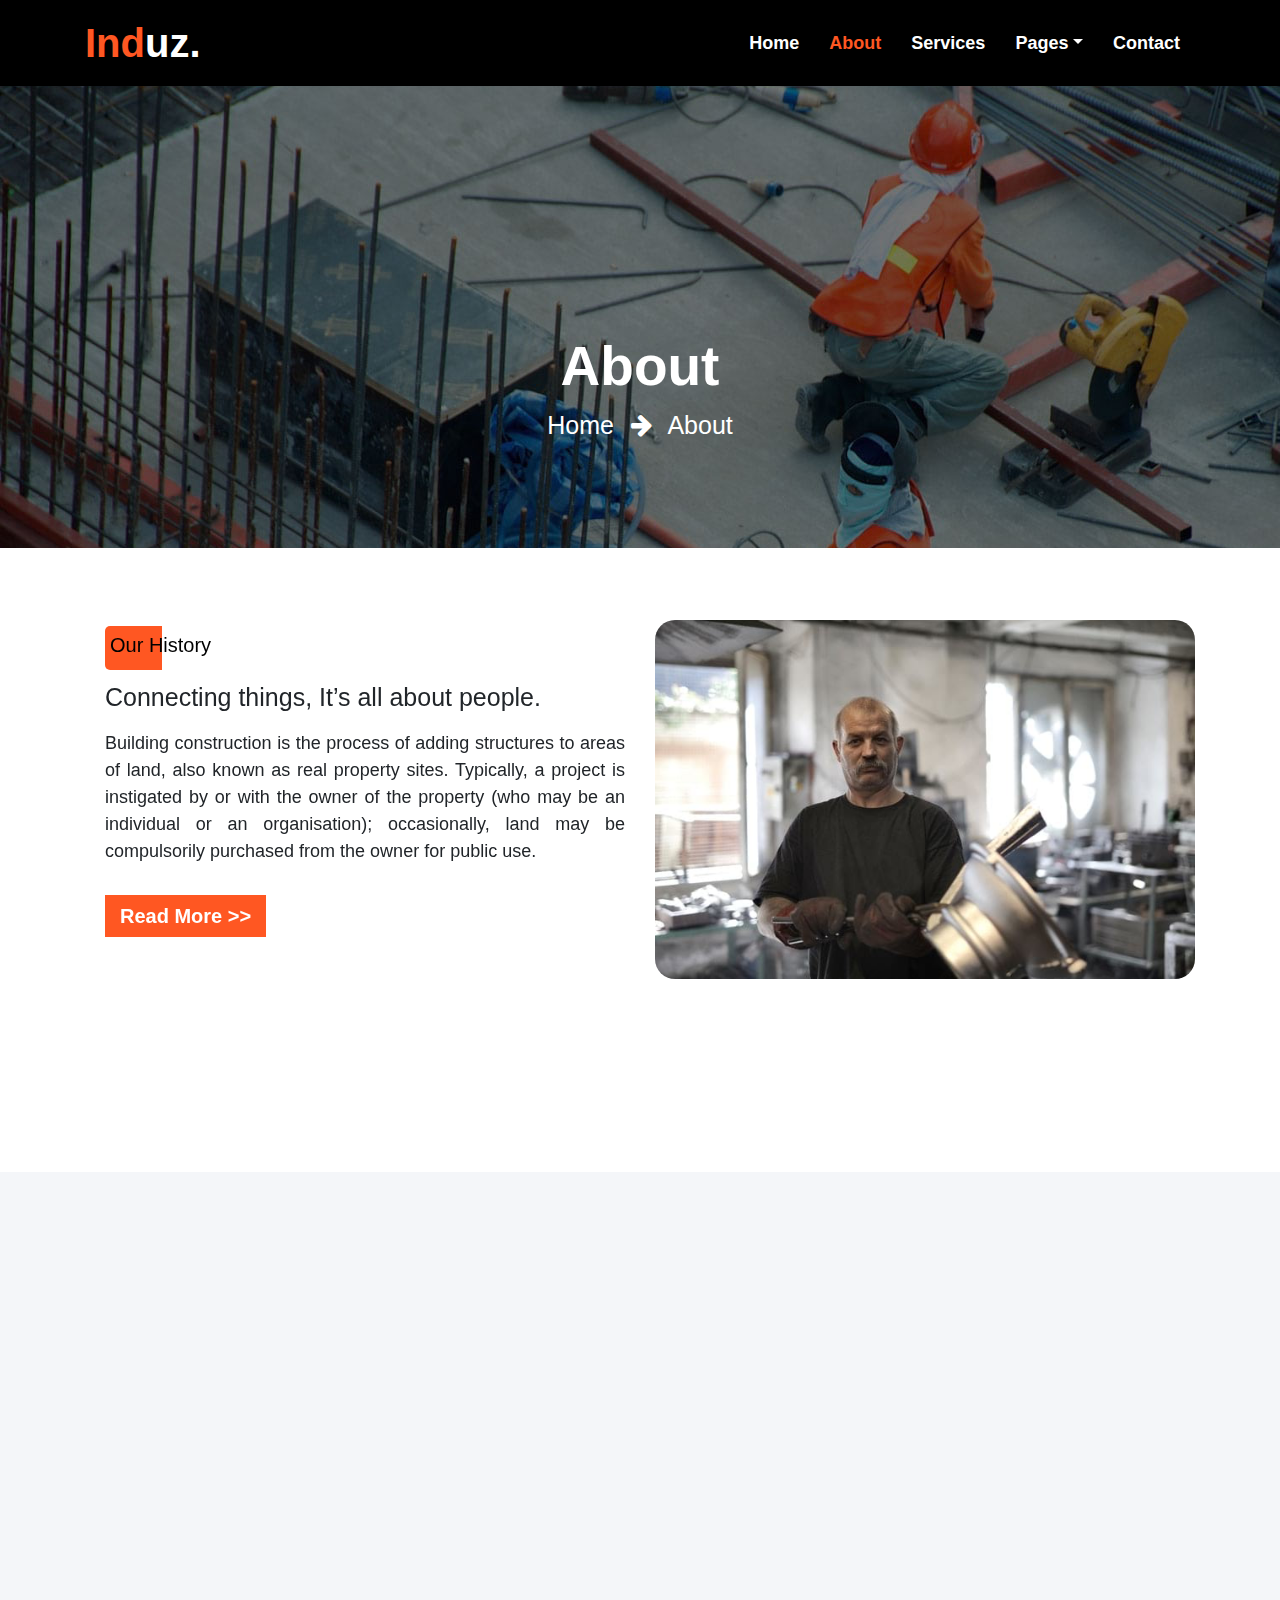
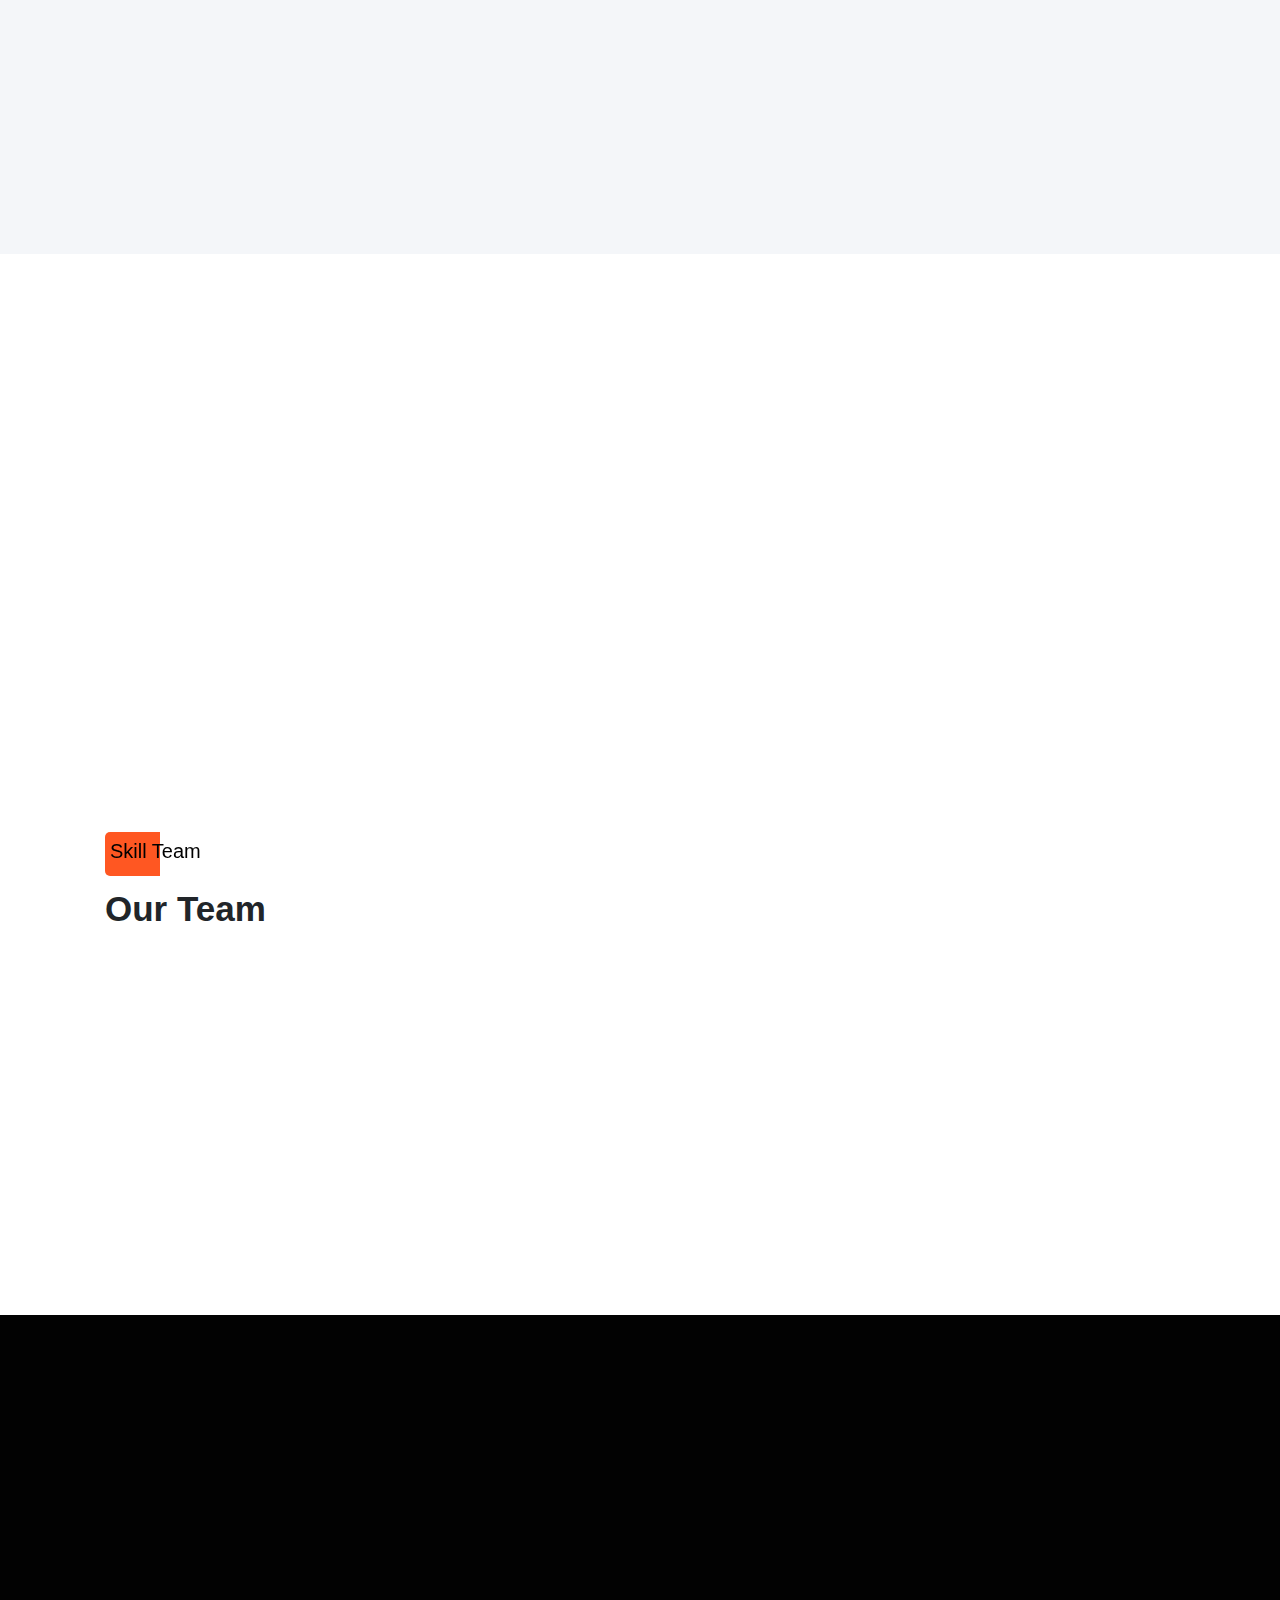
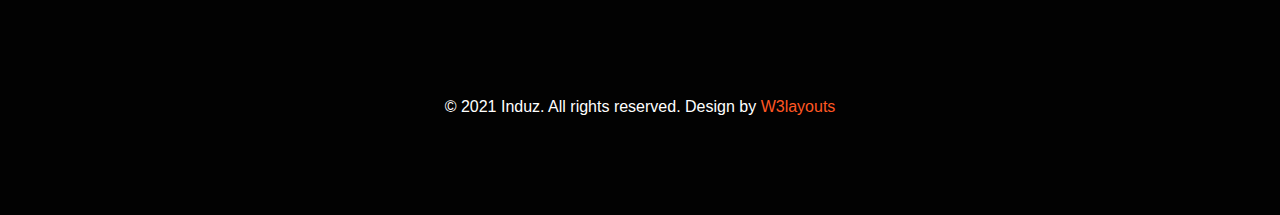
<file: about.html>
<!DOCTYPE html>
<html>
<head>
  
	<title>about</title>
	<link rel="stylesheet" type="text/css" href="css/style.css">
	<link rel="stylesheet" type="text/css" href="css/bootstrap.css">
  <link rel="stylesheet" href="https://cdnjs.cloudflare.com/ajax/libs/font-awesome/4.7.0/css/font-awesome.min.css">
  <link rel="shortcut icon" href="images/s1.png">
  <link href="https://unpkg.com/aos@2.3.1/dist/aos.css" rel="stylesheet">
   <meta name="viewport" content="width=device-width, initial-scale=1">
</head>
<body>
	
  <!-- nav -->

  <nav class="navbar fixed-top navbar-expand-sm navbar-dark  menu bgcolor">
    <div class="container">
      <div class="logo">
      <a class="navbar-brand" href="index.html"><span>Ind</span>uz.</a>
    </div>
      <button class="navbar-toggler" type="button" data-toggle="collapse" data-target="#navbarCollapse" aria-controls="navbarCollapse" aria-expanded="false" aria-label="Toggle navigation">
        <span class="navbar-toggler-icon"></span>
      </button>
      <div class="collapse navbar-collapse" id="navbarCollapse">
        <ul class="navbar-nav ml-auto">
          <li><a class="nav-link" href="index.html">Home</a></li>
          <li><a class="nav-link active" href="about.html">About</a></li>
          <li><a class="nav-link" href="Service.html">Services</a></li>
          <li class="nav-item dropdown">
            <a class="nav-link dropdown-toggle" href="https://getbootstrap.com" id="dropdown10" data-toggle="dropdown" aria-haspopup="true" aria-expanded="false">Pages</a>
            <div class="dropdown-menu" aria-labelledby="dropdown10">
              <a class="dropdown-item" href="blog.html">Blog Posts</a>
              <a class="dropdown-item" href="blogsingle.html">Blog Single</a>
              <a class="dropdown-item" href="#">Landing Single</a>
              <a class="dropdown-item" href="#">Blog Single</a>
              <a class="dropdown-item" href="#">Landing Single</a>
              <a class="dropdown-item" href="#">Blog Single</a>
              <a class="dropdown-item" href="#">Landing Single</a>
            </div>
          </li>
          <li><a class="nav-link" href="contact.html">Contact</a></li>
        </ul>
      </div>
    </div>
    </nav>
<!-- banner -->


<div class="banner mt-5" data-aos="fade-down" data-aos-duration="500">
    <h1>About</h1>
    <p><a href="#">Home </a><i class="fa fa-arrow-right"></i> About </p>
</div>


        <div class="history">
          <div class="container">
            <div class="row mt-5">
              <div class=" col-md-6" data-aos="fade-right" data-aos-duration="500">
                <h4>Our History</h4>
                <h3>Connecting things, It’s all about people.</h3>
                <p>Building construction is the process of adding structures to areas of land, also known as real property sites. Typically, a project is instigated by or with the owner of the property (who may be an individual or an organisation); occasionally, land may be compulsorily purchased from the owner for public use.</p>
                <a href="#">Read More >></a>
              </div>

              <div class="col-md-6 mt-4" data-aos="fade-left" data-aos-duration="500">
                <div class="our1">
                <img src="images/g6.jpg" width="100%;">
              </div>
              </div>
            </div>
          </div>
        </div>



     <div class="section mt-4">
       <div class="container">
         <div class="row sss">
           <div class="col-md-6 sss" data-aos="fade-down" data-aos-duration="500">
             <div class="sec1">
               <h3>We stay current with the latest applications and building technologies</h3>
             </div>
           </div>

           <div class="col-md-6 sss" data-aos="fade-up" data-aos-duration="500">
             <div class="sec2">
               <ul>
                 <li><i class="fa fa-linode"></i>
               <a href="#">Oil and Gas Engineering</a>
               <p>Building construction is usually further divided into residential and non-residential.</p></li>

               <li><i class="fa fa-tint"></i>
               <a href="#">Oil and Gas Engineering</a>
               <p>Infrastructure, also called heavy civil or heavy engineering, includes large public works, dams, bridges, highways,.</p></li>

               <li><i class="fa fa-binoculars"></i>
               <a href="#">Oil and Gas Engineering</a>
               <p> Engineering News-Record (ENR), a US-based construction trade magazine, has compiled and  construction contractors.</p></li>

               <li><i class="fa fa-podcast"></i>
               <a href="#">Oil and Gas Engineering</a>
               <p>Building construction is usually further divided into residential and non-residential.</p></li>
             </ul>
               </ul>
             </div>
           </div>
         </div>
       </div>
     </div>



<div class="more mb-5" data-aos="zoom-in-down" data-aos-duration="500">
        <div class="container">
          <div class="row">
            <div class="col-md-10 col-sm-10">
              <h4>More Info</h4>
              <h3>We Believe In Building Long Lasting Our Business Relationships.</h3>
              <p>Building construction is usually further divided into residential and non-residential.</p>

              <ul>
              <li><a href="#">Read More >></a></li>
              <li><a href="#">Get a quota >></a></li>
            </ul>
            </div>
            
            
          </div>
          </div>
          
        </div>


        <!-- team -->


        <div class="team">
          <div class="container">

            <div class="row">
              <div class=" col-md-12 head">
            <h4>Skill Team</h4>
            <h1>Our Team</h1>
            </div>

            <div class="col-md-3" data-aos="fade-down" data-aos-duration="500">
              <div class="team1">
                <div class="it1">
                  <figure>
                <img src="images/team1.jpg" width="100%">  
                <figcaption>
                  <div class="social">
                  <ul>
                    <li><a href="#"><i class="fa fa-facebook"></i></a></li>
                    <li><a href="#"><i class="fa fa-whatsapp"></i></a></li>

                    <li><a href="#"><i class="fa fa-instagram"></i></a></li>

                    <li><a href="#"><i class="fa fa-twitter"></i></a></li>

                  </ul>
                </div>
                </figcaption> 
              </figure>
                </div>      
               <a href="#">Luke jacobs</a>
               <label>Industrial Engineer</label>
              </div>
            </div>

            <div class="col-md-3" data-aos="fade-up" data-aos-duration="500">
              <div class="team1">
                <div class="it1">
                  <figure>   
                <img src="images/team2.jpg" width="100%">  
                <figcaption>
                  <div class="social">
                  <ul>
                    <li><a href="#"><i class="fa fa-facebook"></i></a></li>
                    <li><a href="#"><i class="fa fa-whatsapp"></i></a></li>

                    <li><a href="#"><i class="fa fa-instagram"></i></a></li>

                    <li><a href="#"><i class="fa fa-twitter"></i></a></li>

                  </ul>
                </div>
                </figcaption> 
              </figure>
                </div> 
               <a href="#">Phillip Hunt</a>
               <label>Sennior Engineer</label>
              </div>
            </div>

            <div class="col-md-3" data-aos="fade-down" data-aos-duration="500">
              <div class="team1">
                 <div class="it1">
                  <figure>
                <img src="images/team3.jpg" width="100%">  
                <figcaption>
                  <div class="social">
                  <ul>
                    <li><a href="#"><i class="fa fa-facebook"></i></a></li>
                    <li><a href="#"><i class="fa fa-whatsapp"></i></a></li>

                    <li><a href="#"><i class="fa fa-instagram"></i></a></li>

                    <li><a href="#"><i class="fa fa-twitter"></i></a></li>

                  </ul>
                </div>
                </figcaption> 
              </figure>
                </div> 
               <a href="#">Claire olson</a>
               <label>Industrial Engineer</label>
              </div>
            </div>

            <div class="col-md-3" data-aos="fade-up" data-aos-duration="500">
              <div class="team1">
                 <div class="it1">
                  <figure>
                <img src="images/team4.jpg" width="100%">  
                <figcaption>
                  <div class="social">
                  <ul>
                    <li><a href="#"><i class="fa fa-facebook"></i></a></li>
                    <li><a href="#"><i class="fa fa-whatsapp"></i></a></li>

                    <li><a href="#"><i class="fa fa-instagram"></i></a></li>

                    <li><a href="#"><i class="fa fa-twitter"></i></a></li>

                  </ul>
                </div>
                </figcaption> 
              </figure>
                </div> 
               <a href="#">Sara grant</a>
               <label>Sennior Engineer</label>
              </div>
            </div>
              
            </div>
          </div>
        </div>


    

<!-- footer -->

      <div class="footer">
        <div class="container">
          <div class="row">
            <div class="col-md-4 col-sm-4" data-aos="fade-down" data-aos-duration="500">
              <div class="footer1">
                <h3>Quick Contact</h3>
                <p>Building construction is the process of adding structures to areas of land, also known as real property sites. Typically, a project is instigated by or with the owner of the property (who may be an individual or an organisation); occasionally, land may be compulsorily purchased from the owner for public use.</p>

                <div class="social">
                  <ul>
                    <li><a href="https://www.facebook.com/" target="blank" title="facebook"><i class="fa fa-facebook"></i></a></li>
                    <li><a href="https://www.whatsapp.com/" target="blank" title="whatsapp"><i class="fa fa-whatsapp"></i></a></li>

                    <li><a href="https://www.instagram.com/" target="blank" title="instagram"><i class="fa fa-instagram"></i></a></li>

                    <li><a href="https://www.twitter.com/" target="blank" title="twitter"><i class="fa fa-twitter"></i></a></li>

                  </ul>
                </div>
              </div>
            </div>

            <div class="col-md-2" data-aos="fade-down" data-aos-duration="500">
              <div class="footer2">
                <h3>Quick Links</h3>
                <div class="social1">
                  <ul>
                <li><a href="index.html"><i class="fa fa-angle-double-right mr-2" aria-hidden="true"></i> Home</a>
                </li>
                <li><a href="about.html"><i class="fa fa-angle-double-right mr-2" aria-hidden="true"></i> About
                    us</a></li>
                <li><a href="service.html"><i class="fa fa-angle-double-right mr-2" aria-hidden="true"></i>
                    Services</a></li>
                <li><a href="blog.html"><i class="fa fa-angle-double-right mr-2" aria-hidden="true"></i> Blog
                    Posts</a></li>
                <li><a href="contact.html"><i class="fa fa-angle-double-right mr-2" aria-hidden="true"></i>
                    Contact</a></li>
              </ul>
                </div>
              </div>
            </div>

            <div class="col-md-3" data-aos="fade-down" data-aos-duration="500">
              <div class="footer2">
                <h3>Our Services</h3>
                <div class="social1">
                  <ul>
                <li><a href="#"><i class="fa fa-angle-double-right mr-2" aria-hidden="true"></i>Chemical Reserch</a>
                </li>
                <li><a href="#"><i class="fa fa-angle-double-right mr-2" aria-hidden="true"></i>  Construction Materials
                    us</a></li>
                <li><a href="#"><i class="fa fa-angle-double-right mr-2" aria-hidden="true"></i>
                    Agricultural Engineering</a></li>
                <li><a href="#"><i class="fa fa-angle-double-right mr-2" aria-hidden="true"></i>  Bridge Engineering</a></li>
                <li><a href="#"><i class="fa fa-angle-double-right mr-2" aria-hidden="true"></i>
                     Automotive & System</a></li>
              </ul>
                </div>
              </div>
            </div>

            <div class="col-md-3" data-aos="fade-down" data-aos-duration="500">
              <div class="footer2">
                <h3>Our Services</h3>
                <div class="social1">
                  <ul>
                <li><a href="#"><i class="fa fa-angle-double-right mr-2" aria-hidden="true"></i> Privacy policy</a>
                </li>
                <li><a href="#"><i class="fa fa-angle-double-right mr-2" aria-hidden="true"></i>   Support
                    us</a></li>
                <li><a href="#"><i class="fa fa-angle-double-right mr-2" aria-hidden="true"></i>
                    Terms & conditions</a></li>
                <li><a href="#"><i class="fa fa-angle-double-right mr-2" aria-hidden="true"></i>  License and uses</a></li>
                
              </ul>
                </div>
              </div>
            </div>
          </div>

           <p style="text-align: center; color: #fff; padding: 40px 0;" >© 2021 Induz. All rights reserved. Design by <a href="#" style="color: #ff5722;">W3layouts</a></p>
        </div>
      </div>
    

    <!-- bottom to top -->
  
  <a id="button"></a>

  
    
 

</body>
<script type="text/javascript" src="js/jquery-1.9.1.min.js"></script>
<script type="text/javascript" src="js/bootstrap.min.js"></script>

<script>
  // number count for stats, using jQuery animate

$('.counting').each(function() {
  var $this = $(this),
      countTo = $this.attr('data-count');
  
  $({ countNum: $this.text()}).animate({
    countNum: countTo
  },

  {

    duration: 3000,
    easing:'linear',
    step: function() {
      $this.text(Math.floor(this.countNum));
    },
    complete: function() {
      $this.text(this.countNum);
      //alert('finished');
    }

  });  
  

});
</script>


<script>
  $(document).ready(function(){
    pagenum = 1;
    function AutoRotate() {
       var myele = null;
       var allElements = document.getElementsByTagName('label');
       for (var i = 0, n = allElements.length; i < n; i++) {
         var myfor = allElements[i].getAttribute('for');
         if ((myfor !== null) && (myfor == ('slide_2_' + pagenum))) {
           allElements[i].click();
           break;
         }
       }
       if (pagenum == 4) {
         pagenum = 1;
       } else {
         pagenum++;
       }
    }
    setInterval(AutoRotate, 5000);
  });
</script>

<!-- bottom to top  -->
<script type="text/javascript">
  var btn = $('#button');

$(window).scroll(function() {
  if ($(window).scrollTop() > 300) {
    btn.addClass('show');
  } else {
    btn.removeClass('show');
  }
});

btn.on('click', function(e) {
  e.preventDefault();
  $('html, body').animate({scrollTop:0}, '300');
});


</script>
<!-- end -->
<!-- aos animation -->
<script src="https://unpkg.com/aos@2.3.1/dist/aos.js"></script>
<script>
  AOS.init();
</script>
<!-- end animation -->
</html>
</file>
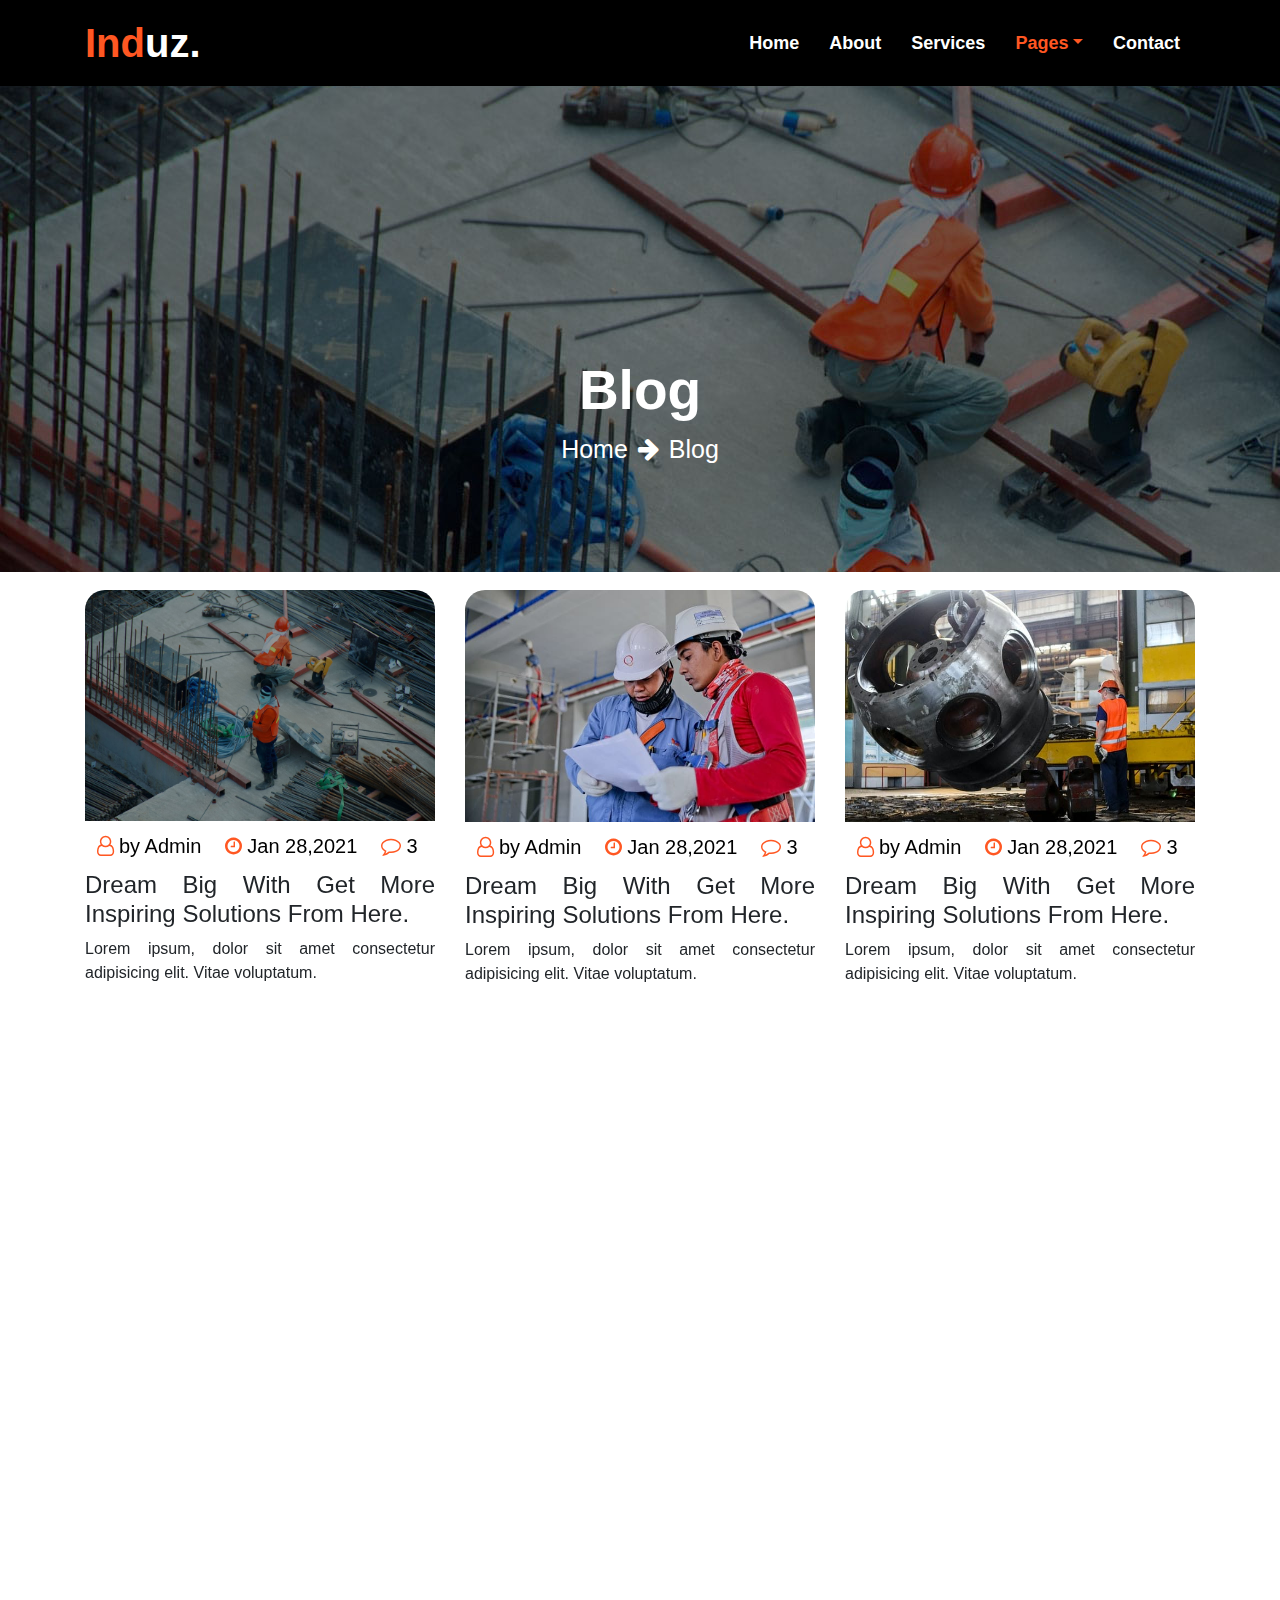
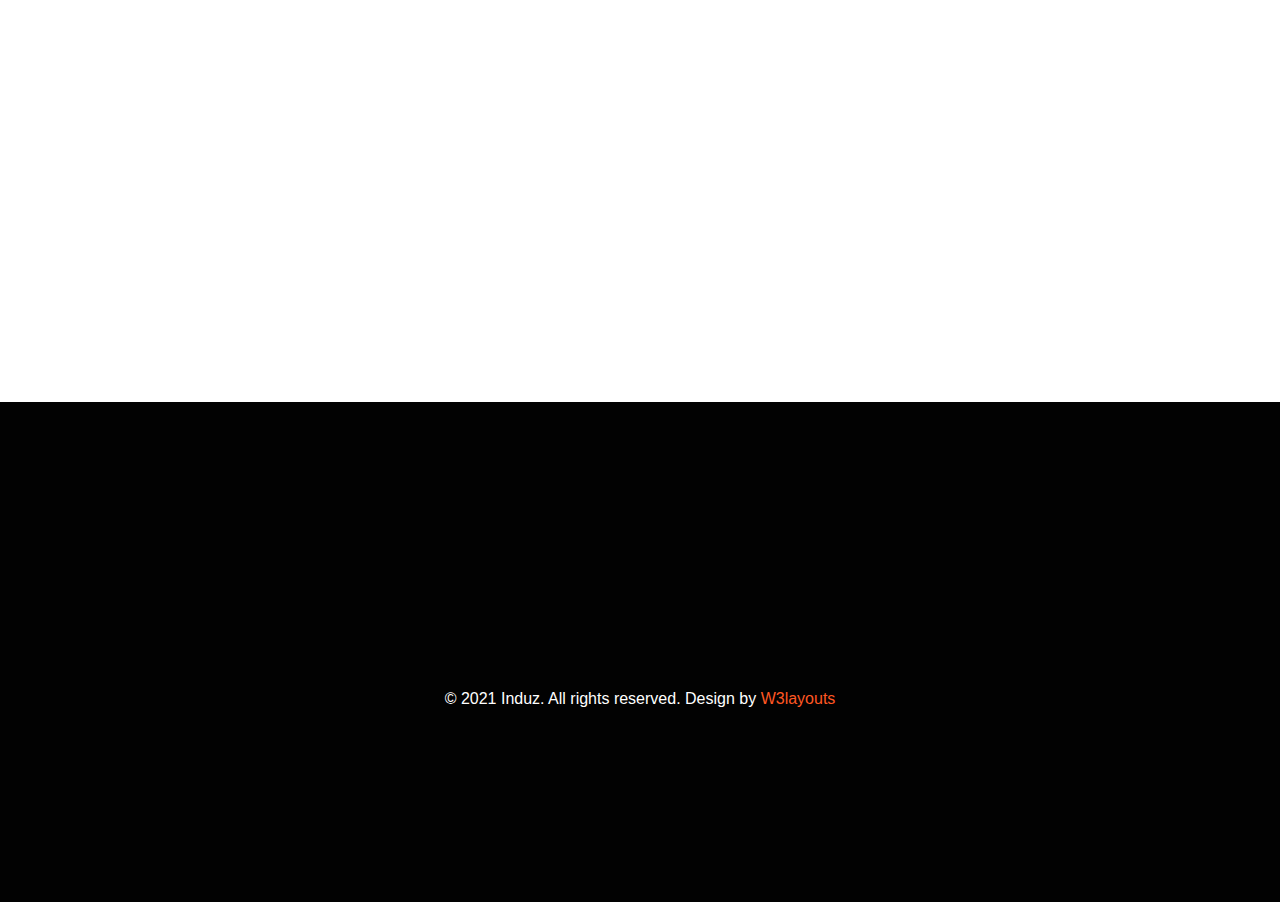
<file: blog.html>
5<!DOCTYPE html>
<html>
<head>
	<title>blog</title>
	<link rel="stylesheet" type="text/css" href="css/style.css">
	<link rel="stylesheet" type="text/css" href="css/bootstrap.css">
  <link rel="stylesheet" href="https://cdnjs.cloudflare.com/ajax/libs/font-awesome/4.7.0/css/font-awesome.min.css">
  <link rel="shortcut icon" href="images/s1.png">
  <link href="https://unpkg.com/aos@2.3.1/dist/aos.css" rel="stylesheet">
  <meta name="viewport" content="width=device-width, initial-scale=1, shrink-to-fit=no">
    <meta name="description" content="">
</head>
<body>
	
  <!-- nav -->

  <nav class="navbar fixed-top navbar-expand-sm navbar-dark menu">
    <div class="container">
      <div class="logo">
      <a class="navbar-brand" href="index.html"><span>Ind</span>uz.</a>
    </div>
      <button class="navbar-toggler" type="button" data-toggle="collapse" data-target="#navbarCollapse" aria-controls="navbarCollapse" aria-expanded="false" aria-label="Toggle navigation">
        <span class="navbar-toggler-icon"></span>
      </button>
      <div class="collapse navbar-collapse" id="navbarCollapse">
        <ul class="navbar-nav ml-auto">
          <li><a class="nav-link" href="index.html">Home</a></li>
          <li><a class="nav-link" href="about.html">About</a></li>
          <li><a class="nav-link" href="Service.html">Services</a></li>
          <li class="nav-item dropdown">
            <a class="nav-link dropdown-toggle active" href="https://getbootstrap.com" id="dropdown10" data-toggle="dropdown" aria-haspopup="true" aria-expanded="false">Pages</a>
            <div class="dropdown-menu" aria-labelledby="dropdown10">
              <a class="dropdown-item active" href="blog.html">Blog Posts</a>
              <a class="dropdown-item" href="blogsingle.html">Blog Single</a>
              <a class="dropdown-item" href="#">Landing Single</a>
              <a class="dropdown-item" href="#">Blog Single</a>
              <a class="dropdown-item" href="#">Landing Single</a>
              <a class="dropdown-item" href="#">Blog Single</a>
              <a class="dropdown-item" href="#">Landing Single</a>
            </div>
          </li>
          <li><a class="nav-link" href="contact.html">Contact</a></li>
        </ul>
      </div>
    </div>
    </nav>
<!-- banner -->


<div class="banner mt-5" data-aos="fade-down" data-aos-duration="500">
    <h1>Blog</h1>
    <p><a href="#">Home</a><i class="fa fa-arrow-right"></i>Blog</p>
</div>

<div class="container">
     <div class="row">
            
            
          
            <div class="col-md-4" data-aos="fade-down" data-aos-duration="500">
              <div class="post1">
                <div class="our4">
                <img src="images/g1.jpg" width="100%">
              </div>
                <ul>
                  <li><i class="fa fa-user-o"></i><a href="#">by Admin</a></li>
                  <li><i class="fa fa-clock-o"></i><a href="#">Jan 28,2021</a></li>
                  <li><i class="fa fa-comment-o"></i><a href="#">3</a></li>
                </ul>

                <h4>Dream Big With Get More Inspiring Solutions From Here.</h4>
                <p>Lorem ipsum, dolor sit amet consectetur adipisicing elit. Vitae voluptatum.</p>
              </div>


            </div>

            <div class="col-md-4" data-aos="fade-down" data-aos-duration="500">
              <div class="post1">
                <div class="our4">
                <img src="images/g2.jpg" width="100%">
              </div>
                <ul>
                  <li><i class="fa fa-user-o"></i><a href="#">by Admin</a></li>
                  <li><i class="fa fa-clock-o"></i><a href="#">Jan 28,2021</a></li>
                  <li><i class="fa fa-comment-o"></i><a href="#">3</a></li>
                </ul>

                <h4>Dream Big With Get More Inspiring Solutions From Here.</h4>
                <p>Lorem ipsum, dolor sit amet consectetur adipisicing elit. Vitae voluptatum.</p>
              </div>


            </div>

            <div class="col-md-4" data-aos="fade-down" data-aos-duration="500">
              <div class="post1">
                <div class="our4">
                <img src="images/g3.jpg" width="100%">
              </div>
                <ul>
                  <li><i class="fa fa-user-o"></i><a href="#">by Admin</a></li>
                  <li><i class="fa fa-clock-o"></i><a href="#">Jan 28,2021</a></li>
                  <li><i class="fa fa-comment-o"></i><a href="#">3</a></li>
                </ul>

                <h4>Dream Big With Get More Inspiring Solutions From Here.</h4>
                <p>Lorem ipsum, dolor sit amet consectetur adipisicing elit. Vitae voluptatum.</p>
              </div>


            </div>
          </div>

          <div class="row">
            
            
          
            <div class="col-md-4" data-aos="zoom-in" data-aos-duration="500">
              <div class="post1">
                <div class="our4">
                <img src="images/g4.jpg" width="100%">
              </div>
                <ul>
                  <li><i class="fa fa-user-o"></i><a href="#">by Admin</a></li>
                  <li><i class="fa fa-clock-o"></i><a href="#">Jan 28,2021</a></li>
                  <li><i class="fa fa-comment-o"></i><a href="#">3</a></li>
                </ul>

                <h4>Dream Big With Get More Inspiring Solutions From Here.</h4>
                <p>Lorem ipsum, dolor sit amet consectetur adipisicing elit. Vitae voluptatum.</p>
              </div>


            </div>

            <div class="col-md-4" data-aos="zoom-in" data-aos-duration="500" >
              <div class="post1">
               <div class="our4">
                <img src="images/g5.jpg" width="100%">
              </div>
                <ul>
                  <li><i class="fa fa-user-o"></i><a href="#">by Admin</a></li>
                  <li><i class="fa fa-clock-o"></i><a href="#">Jan 28,2021</a></li>
                  <li><i class="fa fa-comment-o"></i><a href="#">3</a></li>
                </ul>

                <h4>Dream Big With Get More Inspiring Solutions From Here.</h4>
                <p>Lorem ipsum, dolor sit amet consectetur adipisicing elit. Vitae voluptatum.</p>
              </div>


            </div>

            <div class="col-md-4" data-aos="zoom-in" data-aos-duration="500">
              <div class="post1">
                <div class="our4">
                <img src="images/g6.jpg" width="100%">
              </div>
                <ul>
                  <li><i class="fa fa-user-o"></i><a href="#">by Admin</a></li>
                  <li><i class="fa fa-clock-o"></i><a href="#">Jan 28,2021</a></li>
                  <li><i class="fa fa-comment-o"></i><a href="#">3</a></li>
                </ul>

                <h4>Dream Big With Get More Inspiring Solutions From Here.</h4>
                <p>Lorem ipsum, dolor sit amet consectetur adipisicing elit. Vitae voluptatum.</p>
              </div>


            </div>
          </div>


          <div class="row">
            
            
          
            <div class="col-md-4" data-aos="fade-up" data-aos-duration="500">
              <div class="post1">
                <div class="our4">
                <img src="images/g7.jpg" width="100%">
              </div>
                <ul>
                  <li><i class="fa fa-user-o"></i><a href="#">by Admin</a></li>
                  <li><i class="fa fa-clock-o"></i><a href="#">Jan 28,2021</a></li>
                  <li><i class="fa fa-comment-o"></i><a href="#">3</a></li>
                </ul>

                <h4>Dream Big With Get More Inspiring Solutions From Here.</h4>
                <p>Lorem ipsum, dolor sit amet consectetur adipisicing elit. Vitae voluptatum.</p>
              </div>


            </div>

            <div class="col-md-4" data-aos="fade-up" data-aos-duration="500">
              <div class="post1">
               <div class="our4">
                <img src="images/g8.jpg" width="100%">
              </div>
                <ul>
                  <li><i class="fa fa-user-o"></i><a href="#">by Admin</a></li>
                  <li><i class="fa fa-clock-o"></i><a href="#">Jan 28,2021</a></li>
                  <li><i class="fa fa-comment-o"></i><a href="#">3</a></li>
                </ul>

                <h4>Dream Big With Get More Inspiring Solutions From Here.</h4>
                <p>Lorem ipsum, dolor sit amet consectetur adipisicing elit. Vitae voluptatum.</p>
              </div>


            </div>

            <div class="col-md-4" data-aos="fade-up" data-aos-duration="500">
              <div class="post1">
                <div class="our4">
                <img src="images/g9.jpg" width="100%">
              </div>
                <ul>
                  <li><i class="fa fa-user-o"></i><a href="#">by Admin</a></li>
                  <li><i class="fa fa-clock-o"></i><a href="#">Jan 28,2021</a></li>
                  <li><i class="fa fa-comment-o"></i><a href="#">3</a></li>
                </ul>

                <h4>Dream Big With Get More Inspiring Solutions From Here.</h4>
                <p>Lorem ipsum, dolor sit amet consectetur adipisicing elit. Vitae voluptatum.</p>
              </div>


            </div>
          </div>

          <!-- pagination -->
        <div class="pagination-wrapper mt-5 pt-lg-3" data-aos="fade-right" data-aos-duration="500">
          <ul class="page-pagination">
            <li><span aria-current="page" class="page-numbers current">1</span></li>
            <li><a class="page-numbers" href="#url">2</a></li>
            <li><a class="page-numbers" href="#url">3</a></li>
            <li><a class="page-numbers" href="#url">...</a></li>
            <li><a class="page-numbers" href="#url">15</a></li>
            <li><a class="next" href="#url">Next <span class="fa fa-angle-right"></span></a></li>
          </ul>
        </div>
        <!-- //pagination -->
</div>


      

<!-- footer -->

      <div class="footer">
        <div class="container">
          <div class="row">
            <div class="col-md-4" data-aos="fade-down" data-aos-duration="500">
              <div class="footer1">
                <h4>Quick Contact</h4>
                <p>Lorem ipsum viverra feugiat. Pellen tesque libero ut justo, ultrices in ligula. Semper at tempufddfel. Learn more about our work! Lorem ipsum viverra feugiat.</p>

                <div class="social">
                  <ul>
                    <li><a href="https://www.facebook.com/" target="blank" title="facebook"><i class="fa fa-facebook"></i></a></li>
                    <li><a href="https://www.whatsapp.com/" target="blank" title="whatsapp"><i class="fa fa-whatsapp"></i></a></li>

                    <li><a href="https://www.instagram.com/" target="blank" title="instagram"><i class="fa fa-instagram"></i></a></li>

                    <li><a href="https://www.twitter.com/" target="blank" title="twitter"><i class="fa fa-twitter"></i></a></li>

                  </ul>
                </div>
              </div>
            </div>

            <div class="col-md-2"data-aos="fade-down" data-aos-duration="500">
              <div class="footer2">
                <h4>Quick Links</h4>
                <div class="social1">
                  <ul>
                 <li><a href="index.html"><i class="fa fa-angle-double-right mr-2" aria-hidden="true"></i> Home</a>
                </li>
                <li><a href="about.html"><i class="fa fa-angle-double-right mr-2" aria-hidden="true"></i> About
                    us</a></li>
                <li><a href="service.html"><i class="fa fa-angle-double-right mr-2" aria-hidden="true"></i>
                    Services</a></li>
                <li><a href="blog.html"><i class="fa fa-angle-double-right mr-2" aria-hidden="true"></i> Blog
                    Posts</a></li>
                <li><a href="contact.html"><i class="fa fa-angle-double-right mr-2" aria-hidden="true"></i>
                    Contact</a></li>
              </ul>
                </div>
              </div>
            </div>

            <div class="col-md-3"data-aos="fade-down" data-aos-duration="500">
              <div class="footer2">
                <h4>Our Services</h4>
                <div class="social1">
                  <ul>
                <li><a href="#"><i class="fa fa-angle-double-right mr-2" aria-hidden="true"></i>Chemical Reserch</a>
                </li>
                <li><a href="#"><i class="fa fa-angle-double-right mr-2" aria-hidden="true"></i>  Construction Materials
                    us</a></li>
                <li><a href="#"><i class="fa fa-angle-double-right mr-2" aria-hidden="true"></i>
                    Agricultural Engineering</a></li>
                <li><a href="#"><i class="fa fa-angle-double-right mr-2" aria-hidden="true"></i>  Bridge Engineering</a></li>
                <li><a href="#"><i class="fa fa-angle-double-right mr-2" aria-hidden="true"></i>
                     Automotive & System</a></li>
              </ul>
                </div>
              </div>
            </div>

            <div class="col-md-3"data-aos="fade-down" data-aos-duration="500">
              <div class="footer2">
                <h4>Our Services</h4>
                <div class="social1">
                  <ul>
                <li><a href="#"><i class="fa fa-angle-double-right mr-2" aria-hidden="true"></i> Privacy policy</a>
                </li>
                <li><a href="#"><i class="fa fa-angle-double-right mr-2" aria-hidden="true"></i>   Support
                    us</a></li>
                <li><a href="#"><i class="fa fa-angle-double-right mr-2" aria-hidden="true"></i>
                    Terms & conditions</a></li>
                <li><a href="#"><i class="fa fa-angle-double-right mr-2" aria-hidden="true"></i>  License and uses</a></li>
                
              </ul>
                </div>
              </div>
            </div>
          </div>

           <p style="text-align: center; color: #fff; padding: 40px 0;" >© 2021 Induz. All rights reserved. Design by <a href="#" style="color: #ff5722;">W3layouts</a></p>
        </div>
      </div>
    

    <!-- bottom to top -->
  
  <a id="button"></a>

  
    
 

</body>
<script type="text/javascript" src="js/jquery-1.9.1.min.js"></script>
<script type="text/javascript" src="js/bootstrap.min.js"></script>

<script>
  // number count for stats, using jQuery animate

$('.counting').each(function() {
  var $this = $(this),
      countTo = $this.attr('data-count');
  
  $({ countNum: $this.text()}).animate({
    countNum: countTo
  },

  {

    duration: 3000,
    easing:'linear',
    step: function() {
      $this.text(Math.floor(this.countNum));
    },
    complete: function() {
      $this.text(this.countNum);
      //alert('finished');
    }

  });  
  

});
</script>


<script>
  $(document).ready(function(){
    pagenum = 1;
    function AutoRotate() {
       var myele = null;
       var allElements = document.getElementsByTagName('label');
       for (var i = 0, n = allElements.length; i < n; i++) {
         var myfor = allElements[i].getAttribute('for');
         if ((myfor !== null) && (myfor == ('slide_2_' + pagenum))) {
           allElements[i].click();
           break;
         }
       }
       if (pagenum == 4) {
         pagenum = 1;
       } else {
         pagenum++;
       }
    }
    setInterval(AutoRotate, 5000);
  });
</script>

<!-- bottom to top  -->
<script type="text/javascript">
  var btn = $('#button');

$(window).scroll(function() {
  if ($(window).scrollTop() > 300) {
    btn.addClass('show');
  } else {
    btn.removeClass('show');
  }
});

btn.on('click', function(e) {
  e.preventDefault();
  $('html, body').animate({scrollTop:0}, '300');
});


</script>
<!-- end -->
<!-- aos animation -->
<script src="https://unpkg.com/aos@2.3.1/dist/aos.js"></script>
<script>
  AOS.init();
</script>
<!-- end animation -->
</html>
</file>
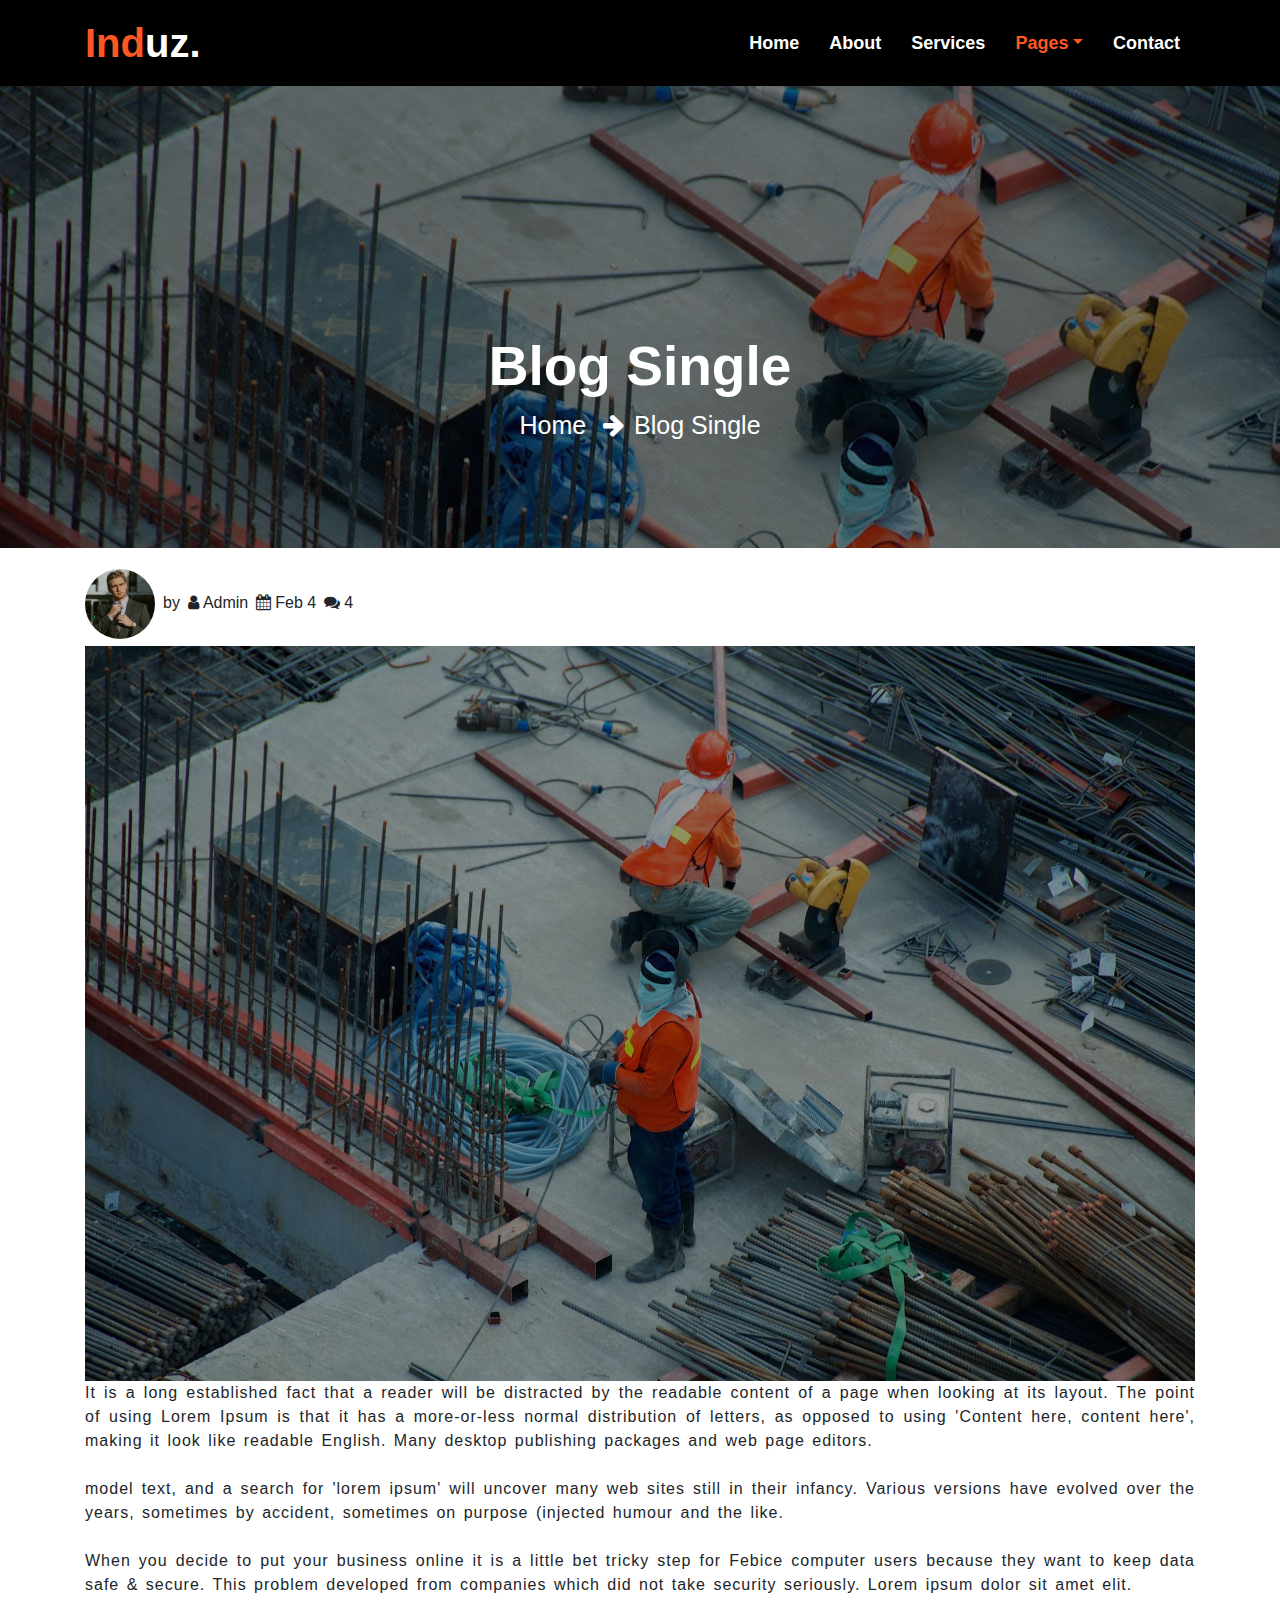
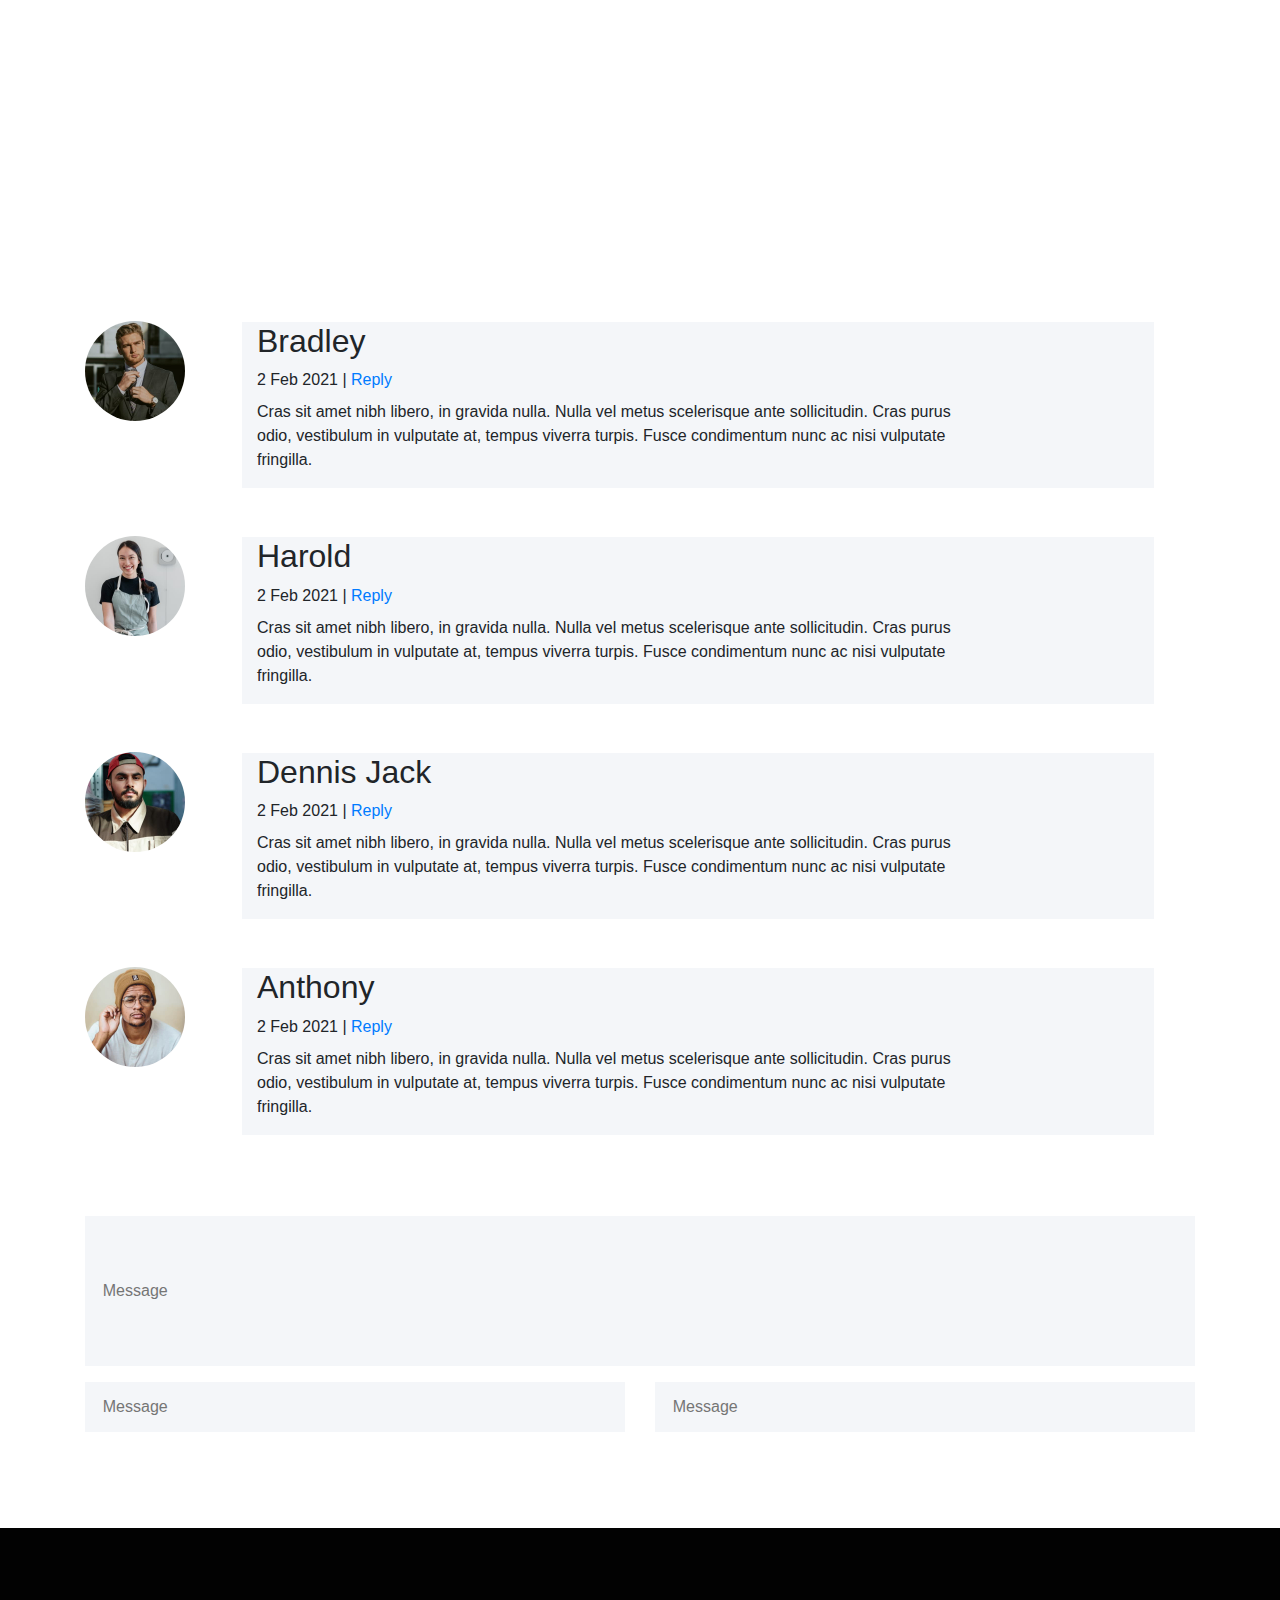
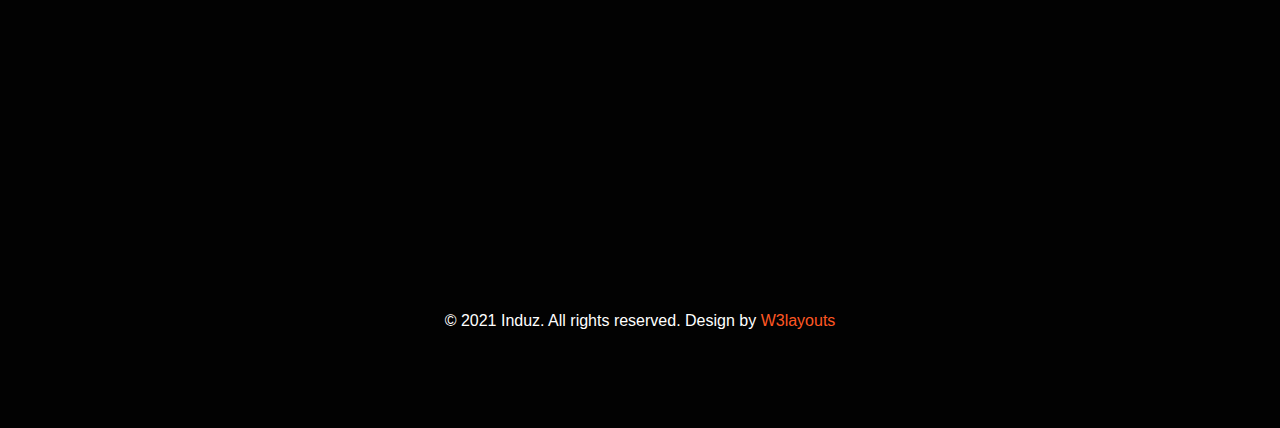
<file: blogsingle.html>
<!DOCTYPE html>
<html>
<head>
  
	<title>about</title>
	<link rel="stylesheet" type="text/css" href="css/style.css">
	<link rel="stylesheet" type="text/css" href="css/bootstrap.css">
  <link rel="stylesheet" href="https://cdnjs.cloudflare.com/ajax/libs/font-awesome/4.7.0/css/font-awesome.min.css">
  <link rel="shortcut icon" href="images/s1.png">
  <link href="https://unpkg.com/aos@2.3.1/dist/aos.css" rel="stylesheet">
   <meta name="viewport" content="width=device-width, initial-scale=1">
</head>
<body>
	
  <!-- nav -->

  <nav class="navbar fixed-top navbar-expand-sm navbar-dark  menu bgcolor">
    <div class="container">
      <div class="logo">
      <a class="navbar-brand" href="index.html"><span>Ind</span>uz.</a>
    </div>
      <button class="navbar-toggler" type="button" data-toggle="collapse" data-target="#navbarCollapse" aria-controls="navbarCollapse" aria-expanded="false" aria-label="Toggle navigation">
        <span class="navbar-toggler-icon"></span>
      </button>
      <div class="collapse navbar-collapse" id="navbarCollapse">
        <ul class="navbar-nav ml-auto">
          <li><a class="nav-link" href="index.html">Home</a></li>
          <li><a class="nav-link " href="about.html">About</a></li>
          <li><a class="nav-link" href="Service.html">Services</a></li>
          <li class="nav-item dropdown">
            <a class="nav-link dropdown-toggle active" href="https://getbootstrap.com" id="dropdown10" data-toggle="dropdown" aria-haspopup="true" aria-expanded="false">Pages</a>
            <div class="dropdown-menu" aria-labelledby="dropdown10">
              <a class="dropdown-item" href="blog.html">Blog Posts</a>
              <a class="dropdown-item" href="blogsingle.html">Blog Single</a>
              <a class="dropdown-item" href="#">Landing Single</a>
              <a class="dropdown-item active" href="#">Blog Single</a>
              <a class="dropdown-item" href="#">Landing Single</a>
              <a class="dropdown-item" href="#">Blog Single</a>
              <a class="dropdown-item" href="#">Landing Single</a>
            </div>
          </li>
          <li><a class="nav-link" href="contact.html">Contact</a></li>
        </ul>
      </div>
    </div>
    </nav>
<!-- banner -->


<div class="banner mt-5" data-aos="fade-down" data-aos-duration="500">
    <h1>Blog Single</h1>
    <p><a href="#">Home </a><i class="fa fa-arrow-right"></i>Blog Single </p>
</div>


        <div class="blogsingle2">
          <div class="container">
            <div class="row">
              <div class="col-md-12">
                <ul>
        <li><img src="images/team1.jpg" class="mr-2"></li>
        <li><label>by</label></li>
        <li><i class="fa fa-user ml-2 mr-1"></i><label>Admin</label></li>
        <li><i class="fa fa-calendar  ml-2 mr-1"></i><label> Feb 4</label></li>
        <li><i class="fa fa-comments  ml-2 mr-1"></i><label>4</label></li>

      </ul>
              </div>
            </div>



          </div>
        </div>

        <div class="container">
          <div class="row">
        <div class="col-md-12">
              <div class="blogsingle3">
                <img src="images/g1.jpg" width="100%" data-aos="zoom-in" data-aos-duration="500">
              <!-- </div> -->
              <p>It is a long established fact that a reader will be distracted by the readable content of a page when looking at its layout. The point of using Lorem Ipsum is that it has a more-or-less normal distribution of letters, as opposed to using 'Content here, content here', making it look like readable English. Many desktop publishing packages and web page editors.
<br>
<br>
model text, and a search for 'lorem ipsum' will uncover many web sites still in their infancy. Various versions have evolved over the years, sometimes by accident, sometimes on purpose (injected humour and the like.
<br>
<br>
When you decide to put your business online it is a little bet tricky step for Febice computer users because they want to keep data safe & secure. This problem developed from companies which did not take security seriously. Lorem ipsum dolor sit amet elit.</p>
            </div>
          </div>
        </div>
          </div>


          <div class="container">
            <div class="row">
              <div class="col-md-12" data-aos="zoom-in" data-aos-duration="500">
        <div class="heading" >
          <p><i>"I’m as proud of many of the things we haven’t done as the things we have done.EMMA DOE, Company CEO"</i></p>
          <h5>-Emma Doe</h5>
        </div>
      </div>
            </div>
          </div>



          <div class="blogcomment">
          <div class="container">
            <div class=" col-md-12 text-area mt-5">
  <h3 style="font-weight: bold;" data-aos="fade-right" data-aos-duration="500">Comment</h3>
</div>
            <div class="row">
              
              <div class="com mt-5">
                <div class="col-md-2">
                  <div class="com1">
                    <img src="images/team1.jpg" width="100%">
                  </div>
                </div>

                <div class="cot">
                  <div class="col-md-10">
                       <h2>Bradley</h2>
        <label>2 Feb 2021 | <a href="#">Reply</a> </label>
        <p>Cras sit amet nibh libero, in gravida nulla. Nulla vel metus scelerisque ante sollicitudin. Cras purus odio, vestibulum in vulputate at, tempus viverra turpis. Fusce condimentum nunc ac nisi vulputate fringilla.</p>
                  </div>
                </div>
              </div>
                 
            
              </div>

              <!-- 2 -->

              <div class="row">
              
              <div class="com mt-5">
                <div class="col-md-2">
                  <div class="com1">
                    <img src="images/team2.jpg" width="100%">
                  </div>
                </div>

                <div class="cot">
                  <div class="col-md-10">
                       <h2>Harold</h2>
        <label>2 Feb 2021 | <a href="#">Reply</a> </label>
        <p>Cras sit amet nibh libero, in gravida nulla. Nulla vel metus scelerisque ante sollicitudin. Cras purus odio, vestibulum in vulputate at, tempus viverra turpis. Fusce condimentum nunc ac nisi vulputate fringilla.</p>
                  </div>
                </div>
              </div>
                 
            
              </div>

              <!-- 3 -->

              <div class="row">
              
              <div class="com mt-5">
                <div class="col-md-2">
                  <div class="com1">
                    <img src="images/team3.jpg" width="100%">
                  </div>
                </div>

                <div class="cot">
                  <div class="col-md-10">
                       <h2>Dennis Jack</h2>
        <label>2 Feb 2021 | <a href="#">Reply</a> </label>
        <p>Cras sit amet nibh libero, in gravida nulla. Nulla vel metus scelerisque ante sollicitudin. Cras purus odio, vestibulum in vulputate at, tempus viverra turpis. Fusce condimentum nunc ac nisi vulputate fringilla.</p>
                  </div>
                </div>
              </div>
                 
            
              </div>

              <!-- 4 -->

              <div class="row">
              
              <div class="com mt-5">
                <div class="col-md-2">
                  <div class="com1">
                    <img src="images/team4.jpg" width="100%">
                  </div>
                </div>

                <div class="cot">
                  <div class="col-md-10">
                        <h2>Anthony</h2>
        <label>2 Feb 2021 | <a href="#">Reply</a> </label>
        <p>Cras sit amet nibh libero, in gravida nulla. Nulla vel metus scelerisque ante sollicitudin. Cras purus odio, vestibulum in vulputate at, tempus viverra turpis. Fusce condimentum nunc ac nisi vulputate fringilla.</p>
                  </div>
                </div>
              </div>
                 
            
              </div>
            </div>
          </div>


          <div class="reply">
            <div class="container">
              <div class=" col-md-12 text-area mt-5">
  <h3 style="font-weight: bold;" data-aos="fade-right" data-aos-duration="500">leave a Replay</h3>
</div>
              <div class="row mt-5">
                <div class="col-md-12">
                  <input type="text" name="" placeholder="    Message">
                </div>
              </div>

              <div class="row replay mt-2">
                <div class="col-md-6 mt-2">
                  <input type="text" name="" placeholder="    Message">
                </div>

                <div class="col-md-6 mt-2">
                  <input type="text" name="" placeholder="    Message">
                </div>
              </div>

              <div class="row mt-1 reply">
                <div class="offset-5 col-md-5 con mt-4" data-aos="zoom-in" data-aos-duration="500">
      <button><a href="#">Submit</a></button>
    </div>
              </div>
            </div>
          </div>

    

<!-- footer -->

      <div class="footer">
        <div class="container">
          <div class="row">
            <div class="col-md-4 col-sm-4" data-aos="fade-down" data-aos-duration="500">
              <div class="footer1">
                <h3>Quick Contact</h3>
                <p>Building construction is the process of adding structures to areas of land, also known as real property sites. Typically, a project is instigated by or with the owner of the property (who may be an individual or an organisation); occasionally, land may be compulsorily purchased from the owner for public use.</p>

                <div class="social">
                  <ul>
                    <li><a href="https://www.facebook.com/" target="blank" title="facebook"><i class="fa fa-facebook"></i></a></li>
                    <li><a href="https://www.whatsapp.com/" target="blank" title="whatsapp"><i class="fa fa-whatsapp"></i></a></li>

                    <li><a href="https://www.instagram.com/" target="blank" title="instagram"><i class="fa fa-instagram"></i></a></li>

                    <li><a href="https://www.twitter.com/" target="blank" title="twitter"><i class="fa fa-twitter"></i></a></li>

                  </ul>
                </div>
              </div>
            </div>

            <div class="col-md-2" data-aos="fade-down" data-aos-duration="500">
              <div class="footer2">
                <h3>Quick Links</h3>
                <div class="social1">
                  <ul>
                <li><a href="index.html"><i class="fa fa-angle-double-right mr-2" aria-hidden="true"></i> Home</a>
                </li>
                <li><a href="about.html"><i class="fa fa-angle-double-right mr-2" aria-hidden="true"></i> About
                    us</a></li>
                <li><a href="service.html"><i class="fa fa-angle-double-right mr-2" aria-hidden="true"></i>
                    Services</a></li>
                <li><a href="blog.html"><i class="fa fa-angle-double-right mr-2" aria-hidden="true"></i> Blog
                    Posts</a></li>
                <li><a href="contact.html"><i class="fa fa-angle-double-right mr-2" aria-hidden="true"></i>
                    Contact</a></li>
              </ul>
                </div>
              </div>
            </div>

            <div class="col-md-3" data-aos="fade-down" data-aos-duration="500">
              <div class="footer2">
                <h3>Our Services</h3>
                <div class="social1">
                  <ul>
                <li><a href="#"><i class="fa fa-angle-double-right mr-2" aria-hidden="true"></i>Chemical Reserch</a>
                </li>
                <li><a href="#"><i class="fa fa-angle-double-right mr-2" aria-hidden="true"></i>  Construction Materials
                    us</a></li>
                <li><a href="#"><i class="fa fa-angle-double-right mr-2" aria-hidden="true"></i>
                    Agricultural Engineering</a></li>
                <li><a href="#"><i class="fa fa-angle-double-right mr-2" aria-hidden="true"></i>  Bridge Engineering</a></li>
                <li><a href="#"><i class="fa fa-angle-double-right mr-2" aria-hidden="true"></i>
                     Automotive & System</a></li>
              </ul>
                </div>
              </div>
            </div>

            <div class="col-md-3" data-aos="fade-down" data-aos-duration="500">
              <div class="footer2">
                <h3>Our Services</h3>
                <div class="social1">
                  <ul>
                <li><a href="#"><i class="fa fa-angle-double-right mr-2" aria-hidden="true"></i> Privacy policy</a>
                </li>
                <li><a href="#"><i class="fa fa-angle-double-right mr-2" aria-hidden="true"></i>   Support
                    us</a></li>
                <li><a href="#"><i class="fa fa-angle-double-right mr-2" aria-hidden="true"></i>
                    Terms & conditions</a></li>
                <li><a href="#"><i class="fa fa-angle-double-right mr-2" aria-hidden="true"></i>  License and uses</a></li>
                
              </ul>
                </div>
              </div>
            </div>
          </div>

           <p style="text-align: center; color: #fff; padding: 40px 0;" >© 2021 Induz. All rights reserved. Design by <a href="#" style="color: #ff5722;">W3layouts</a></p>
        </div>
      </div>
    

    <!-- bottom to top -->
  
  <a id="button"></a>

  
    
 

</body>
<script type="text/javascript" src="js/jquery-1.9.1.min.js"></script>
<script type="text/javascript" src="js/bootstrap.min.js"></script>

<script>
  // number count for stats, using jQuery animate

$('.counting').each(function() {
  var $this = $(this),
      countTo = $this.attr('data-count');
  
  $({ countNum: $this.text()}).animate({
    countNum: countTo
  },

  {

    duration: 3000,
    easing:'linear',
    step: function() {
      $this.text(Math.floor(this.countNum));
    },
    complete: function() {
      $this.text(this.countNum);
      //alert('finished');
    }

  });  
  

});
</script>


<script>
  $(document).ready(function(){
    pagenum = 1;
    function AutoRotate() {
       var myele = null;
       var allElements = document.getElementsByTagName('label');
       for (var i = 0, n = allElements.length; i < n; i++) {
         var myfor = allElements[i].getAttribute('for');
         if ((myfor !== null) && (myfor == ('slide_2_' + pagenum))) {
           allElements[i].click();
           break;
         }
       }
       if (pagenum == 4) {
         pagenum = 1;
       } else {
         pagenum++;
       }
    }
    setInterval(AutoRotate, 5000);
  });
</script>

<!-- bottom to top  -->
<script type="text/javascript">
  var btn = $('#button');

$(window).scroll(function() {
  if ($(window).scrollTop() > 300) {
    btn.addClass('show');
  } else {
    btn.removeClass('show');
  }
});

btn.on('click', function(e) {
  e.preventDefault();
  $('html, body').animate({scrollTop:0}, '300');
});


</script>
<!-- end -->
<!-- aos animation -->
<script src="https://unpkg.com/aos@2.3.1/dist/aos.js"></script>
<script>
  AOS.init();
</script>
<!-- end animation -->
</html>
</file>
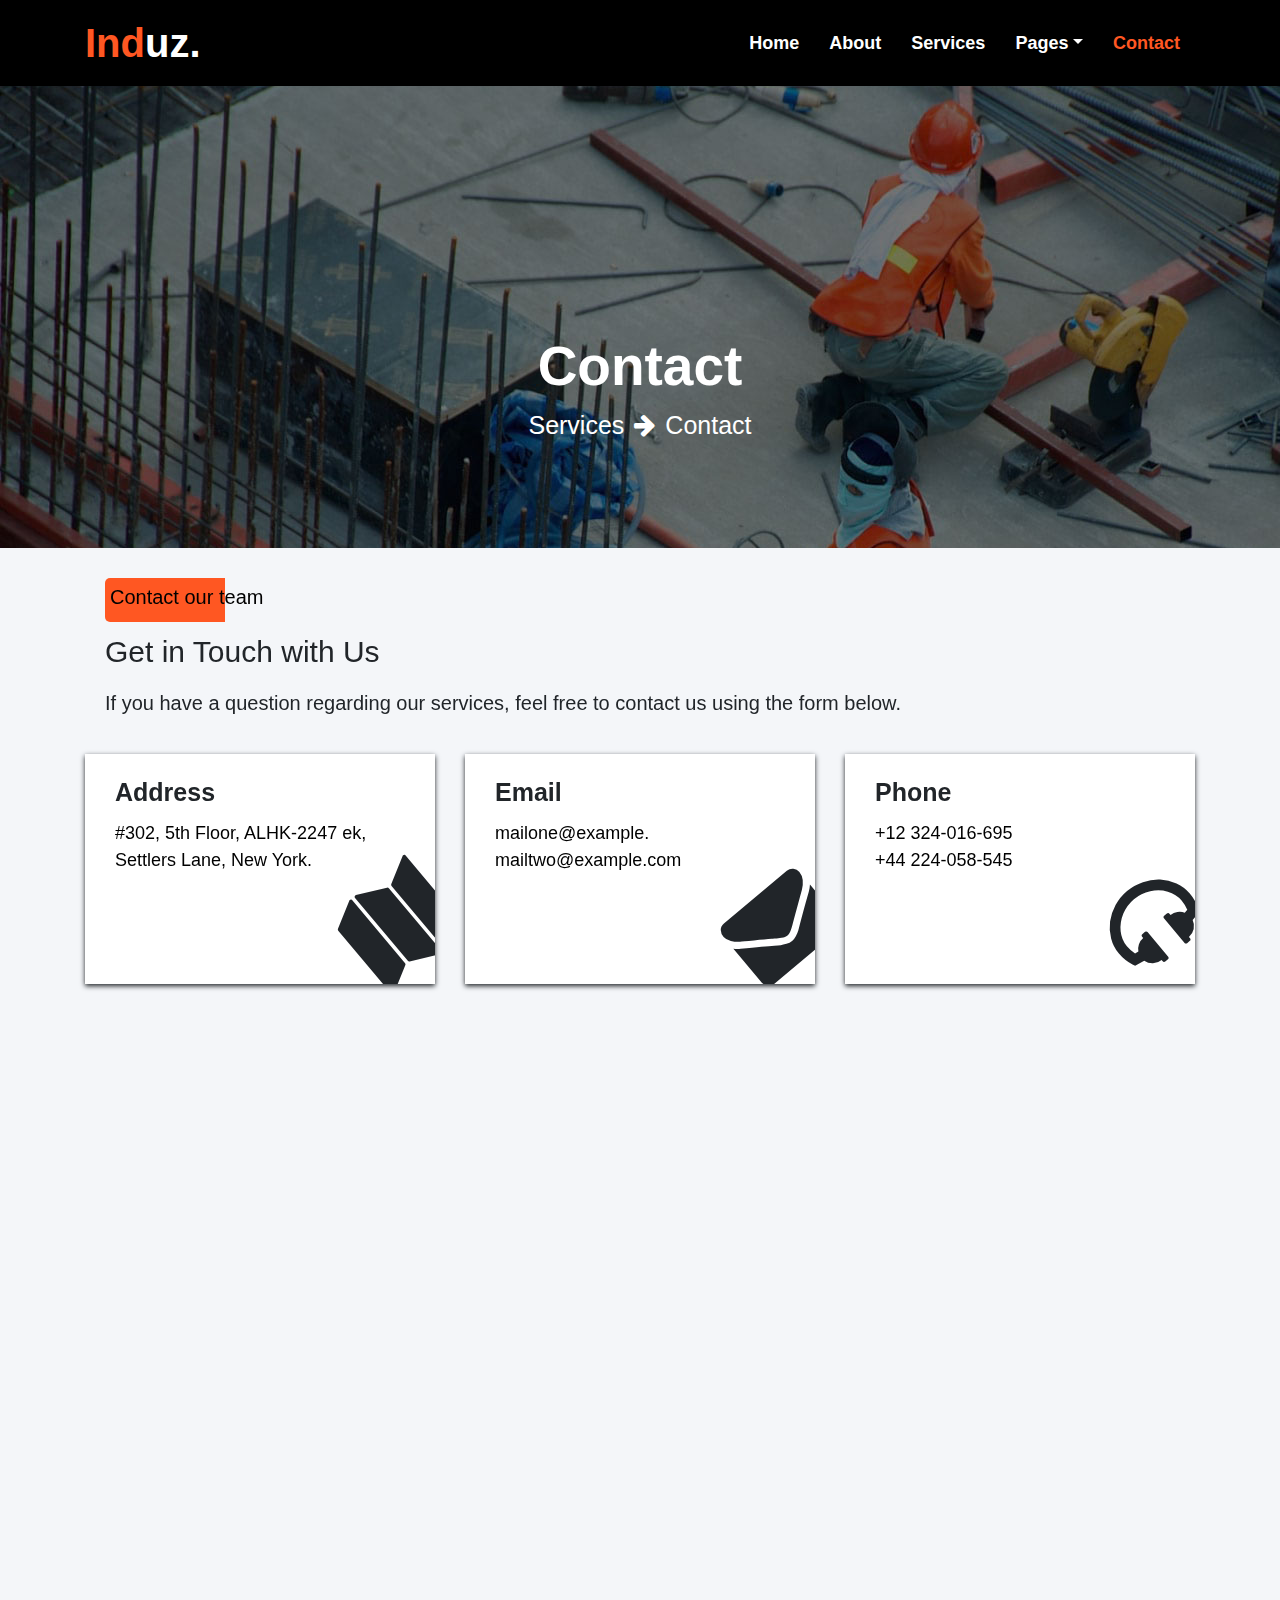
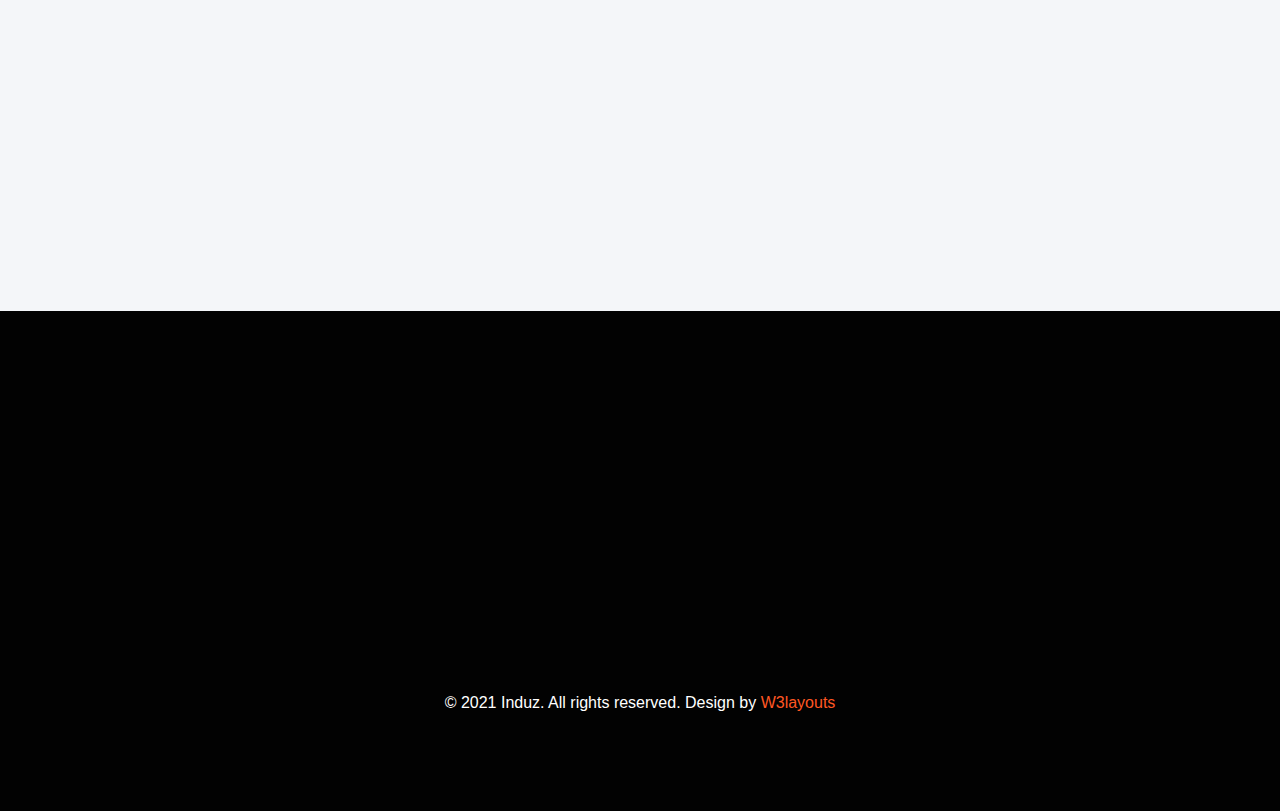
<file: contact.html>
<!DOCTYPE html>
<html>
<head>
	<title>service</title>
	<link rel="stylesheet" type="text/css" href="css/style.css">
	<link rel="stylesheet" type="text/css" href="css/bootstrap.css">
  <link rel="stylesheet" href="https://cdnjs.cloudflare.com/ajax/libs/font-awesome/4.7.0/css/font-awesome.min.css">
  <link rel="shortcut icon" href="images/s1.png">
  <link href="https://unpkg.com/aos@2.3.1/dist/aos.css" rel="stylesheet">
  <meta name="viewport" content="width=device-width, initial-scale=1, shrink-to-fit=no">
    <meta name="description" content="">
</head>
<body>
	
  <!-- nav -->

  <nav class="navbar fixed-top navbar-expand-sm navbar-dark  menu">
    <div class="container">
      <div class="logo">
      <a class="navbar-brand" href="index.html"><span>Ind</span>uz.</a>
    </div>
      <button class="navbar-toggler" type="button" data-toggle="collapse" data-target="#navbarCollapse" aria-controls="navbarCollapse" aria-expanded="false" aria-label="Toggle navigation">
        <span class="navbar-toggler-icon"></span>
      </button>
      <div class="collapse navbar-collapse" id="navbarCollapse">
        <ul class="navbar-nav ml-auto">
          <li><a class="nav-link" href="index.html">Home</a></li>
          <li><a class="nav-link" href="about.html">About</a></li>
          <li><a class="nav-link" href="Service.html">Services</a></li>
          <li class="nav-item dropdown">
            <a class="nav-link dropdown-toggle" href="https://getbootstrap.com" id="dropdown10" data-toggle="dropdown" aria-haspopup="true" aria-expanded="false">Pages</a>
            <div class="dropdown-menu" aria-labelledby="dropdown10">
              <a class="dropdown-item" href="blog.html">Blog Posts</a>
              <a class="dropdown-item" href="blogsingle.html">Blog Single</a>
              <a class="dropdown-item" href="#">Landing Single</a>
              <a class="dropdown-item" href="#">Blog Single</a>
              <a class="dropdown-item" href="#">Landing Single</a>
              <a class="dropdown-item" href="#">Blog Single</a>
              <a class="dropdown-item" href="#">Landing Single</a>
            </div>
          </li>
          <li><a class="nav-link active" href="contact.html">Contact</a></li>
        </ul>
      </div>
    </div>
    </nav>
<!-- banner -->


<div class="banner mt-5" data-aos="fade-down" data-aos-duration="500">
    <h1>Contact</h1>
    <p><a href="#">Services</a><i class="fa fa-arrow-right"></i>Contact</p>
</div>


       <!-- contact -->

       <div class="contacts">
         <div class="container">
           <div class="row">
             <div class="col-md-12"data-aos="fade-right" data-aos-duration="500">
               <h4>Contact our team</h4>
               <h1>Get in Touch with Us</h1>
               <p>If you have a question regarding our services, feel free to contact us using the form below.</p>
             </div>


             <div class="col-md-4" data-aos="fade-down" data-aos-duration="500">
               <div class="c1">
                 <label>Address</label>
                 <a href="#">#302, 5th Floor, ALHK-2247 ek, Settlers Lane, New York.</a>
                  <i class="fa fa-map"></i>
               </div>
             </div>

             <div class="col-md-4" data-aos="fade-down" data-aos-duration="1000">
               <div class="c1">
                 <label>Email</label>
                 <a href="#">mailone@example.<br>mailtwo@example.com</a>
                  <i class="fa fa-envelope"></i>
               </div>
             </div>


             <div class="col-md-4"data-aos="fade-down" data-aos-duration="2000">
               <div class="c1">
                 <label>Phone</label>
                 <a href="#">+12 324-016-695<br>+44 224-058-545</a>
                  <i class="fa fa-headphones"></i>
               </div>
             </div>
           </div>

           <div class="row mt-5" class="in" data-aos="fade-down" data-aos-duration="500">
             <div class=" offset-md-1 col-md-5 ">
               <input type="text" name="" placeholder="   Enter Your Name">
             </div>

             <div class="col-md-5 ">
               <input type="text" name=""  placeholder="   Enter Subject" >
             </div>
           </div>

           <div class="row mt-2" class="in" data-aos="fade-down" data-aos-duration="500">
             <div class="  offset-md-1 col-md-5">
               <input type="Email" name="" placeholder="   Enter Your Email">
             </div>

             <div class="col-md-5">
               <input type="number" name="" placeholder="   Enter Your Phone Number">
             </div>
           </div>

            <div class="row mt-2" data-aos="fade-down" data-aos-duration="500">
             <div class=" col-md-10 offset-1 in">
               <textarea placeholder="   Type Your Query"></textarea>
             </div>

             
           </div>

           <div class="row mt-2" data-aos="fade-down" data-aos-duration="500">
            <div class="col-md-4"></div>
            <div class="col-md-4"></div>
             <div class="col-md-3 in">
               <input type="submit" name="" >
             </div>

             
           </div>

           <div class="col-md-12  in mt-5 " data-aos="fade-down" data-aos-duration="500">
             <iframe src="https://www.google.com/maps/embed?pb=!1m18!1m12!1m3!1d3767.862463334746!2d72.87554811421464!3d19.20120865301606!2m3!1f0!2f0!3f0!3m2!1i1024!2i768!4f13.1!3m3!1m2!1s0x3be7b74036a0be3d%3A0x50639d4e423d6409!2sWhite%20City!5e0!3m2!1sen!2sin!4v1641485464874!5m2!1sen!2sin" width="100%" height="450" style="border:0;" allowfullscreen="" loading="lazy"></iframe>
           </div>
         </div>
       </div>

 
    

<!-- footer -->

      <div class="footer mt-0" >
        <div class="container">
          <div class="row">
            <div class="col-md-4">
              <div class="footer1" data-aos="fade-down" data-aos-duration="500">
                <h3>Quick Contact</h3>
                <p>Building construction is the process of adding structures to areas of land, also known as real property sites. Typically, a project is instigated by or with the owner of the property (who may be an individual or an organisation); occasionally, land may be compulsorily purchased from the owner for public use.</p>

                <div class="social">
                  <ul>
                    <li><a href="https://www.facebook.com/" target="blank" title="facebook"><i class="fa fa-facebook"></i></a></li>
                    <li><a href="https://www.whatsapp.com/" target="blank" title="whatsapp"><i class="fa fa-whatsapp"></i></a></li>

                    <li><a href="https://www.instagram.com/" target="blank" title="instagram"><i class="fa fa-instagram"></i></a></li>

                    <li><a href="https://www.twitter.com/" target="blank" title="twitter"><i class="fa fa-twitter"></i></a></li>

                  </ul>
                </div>
              </div>
            </div>

            <div class="col-md-2" data-aos="fade-down" data-aos-duration="500">
              <div class="footer2">
                <h3>Quick Links</h3>
                <div class="social1">
                  <ul>
                 <li><a href="index.html"><i class="fa fa-angle-double-right mr-2" aria-hidden="true"></i> Home</a>
                </li>
                <li><a href="about.html"><i class="fa fa-angle-double-right mr-2" aria-hidden="true"></i> About
                    us</a></li>
                <li><a href="service.html"><i class="fa fa-angle-double-right mr-2" aria-hidden="true"></i>
                    Services</a></li>
                <li><a href="blog.html"><i class="fa fa-angle-double-right mr-2" aria-hidden="true"></i> Blog
                    Posts</a></li>
                <li><a href="contact.html"><i class="fa fa-angle-double-right mr-2" aria-hidden="true"></i>
                    Contact</a></li>
              </ul>
                </div>
              </div>
            </div>

            <div class="col-md-3" data-aos="fade-down" data-aos-duration="500">
              <div class="footer2">
                <h3>Our Services</h3>
                <div class="social1">
                  <ul>
                <li><a href="#"><i class="fa fa-angle-double-right mr-2" aria-hidden="true"></i>Chemical Reserch</a>
                </li>
                <li><a href="#"><i class="fa fa-angle-double-right mr-2" aria-hidden="true"></i>  Construction Materials
                    us</a></li>
                <li><a href="#"><i class="fa fa-angle-double-right mr-2" aria-hidden="true"></i>
                    Agricultural Engineering</a></li>
                <li><a href="#"><i class="fa fa-angle-double-right mr-2" aria-hidden="true"></i>  Bridge Engineering</a></li>
                <li><a href="#"><i class="fa fa-angle-double-right mr-2" aria-hidden="true"></i>
                     Automotive & System</a></li>
              </ul>
                </div>
              </div>
            </div>

            <div class="col-md-3" data-aos="fade-down" data-aos-duration="500">
              <div class="footer2">
                <h3>Our Services</h3>
                <div class="social1">
                  <ul>
                <li><a href="#"><i class="fa fa-angle-double-right mr-2" aria-hidden="true"></i> Privacy policy</a>
                </li>
                <li><a href="#"><i class="fa fa-angle-double-right mr-2" aria-hidden="true"></i>   Support
                    us</a></li>
                <li><a href="#"><i class="fa fa-angle-double-right mr-2" aria-hidden="true"></i>
                    Terms & conditions</a></li>
                <li><a href="#"><i class="fa fa-angle-double-right mr-2" aria-hidden="true"></i>  License and uses</a></li>
                
              </ul>
                </div>
              </div>
            </div>
          </div>

           <p style="text-align: center; color: #fff; padding: 40px 0;" >© 2021 Induz. All rights reserved. Design by <a href="#" style="color: #ff5722;">W3layouts</a></p>
        </div>
      </div>
    

   <!-- bottom to top -->
  
  <a id="button"></a>


  
    
 

</body>
<script type="text/javascript" src="js/jquery-1.9.1.min.js"></script>
<script type="text/javascript" src="js/bootstrap.min.js"></script>

<script>
  // number count for stats, using jQuery animate

$('.counting').each(function() {
  var $this = $(this),
      countTo = $this.attr('data-count');
  
  $({ countNum: $this.text()}).animate({
    countNum: countTo
  },

  {

    duration: 3000,
    easing:'linear',
    step: function() {
      $this.text(Math.floor(this.countNum));
    },
    complete: function() {
      $this.text(this.countNum);
      //alert('finished');
    }

  });  
  

});
</script>


<script>
  $(document).ready(function(){
    pagenum = 1;
    function AutoRotate() {
       var myele = null;
       var allElements = document.getElementsByTagName('label');
       for (var i = 0, n = allElements.length; i < n; i++) {
         var myfor = allElements[i].getAttribute('for');
         if ((myfor !== null) && (myfor == ('slide_2_' + pagenum))) {
           allElements[i].click();
           break;
         }
       }
       if (pagenum == 4) {
         pagenum = 1;
       } else {
         pagenum++;
       }
    }
    setInterval(AutoRotate, 5000);
  });
</script>

<!-- bottom to top  -->
<script type="text/javascript">
  var btn = $('#button');

$(window).scroll(function() {
  if ($(window).scrollTop() > 300) {
    btn.addClass('show');
  } else {
    btn.removeClass('show');
  }
});

btn.on('click', function(e) {
  e.preventDefault();
  $('html, body').animate({scrollTop:0}, '300');
});


</script>
<!-- end -->
<!-- aos animation -->
<script src="https://unpkg.com/aos@2.3.1/dist/aos.js"></script>
<script>
  AOS.init();
</script>
<!-- end animation -->
</html>
</file>
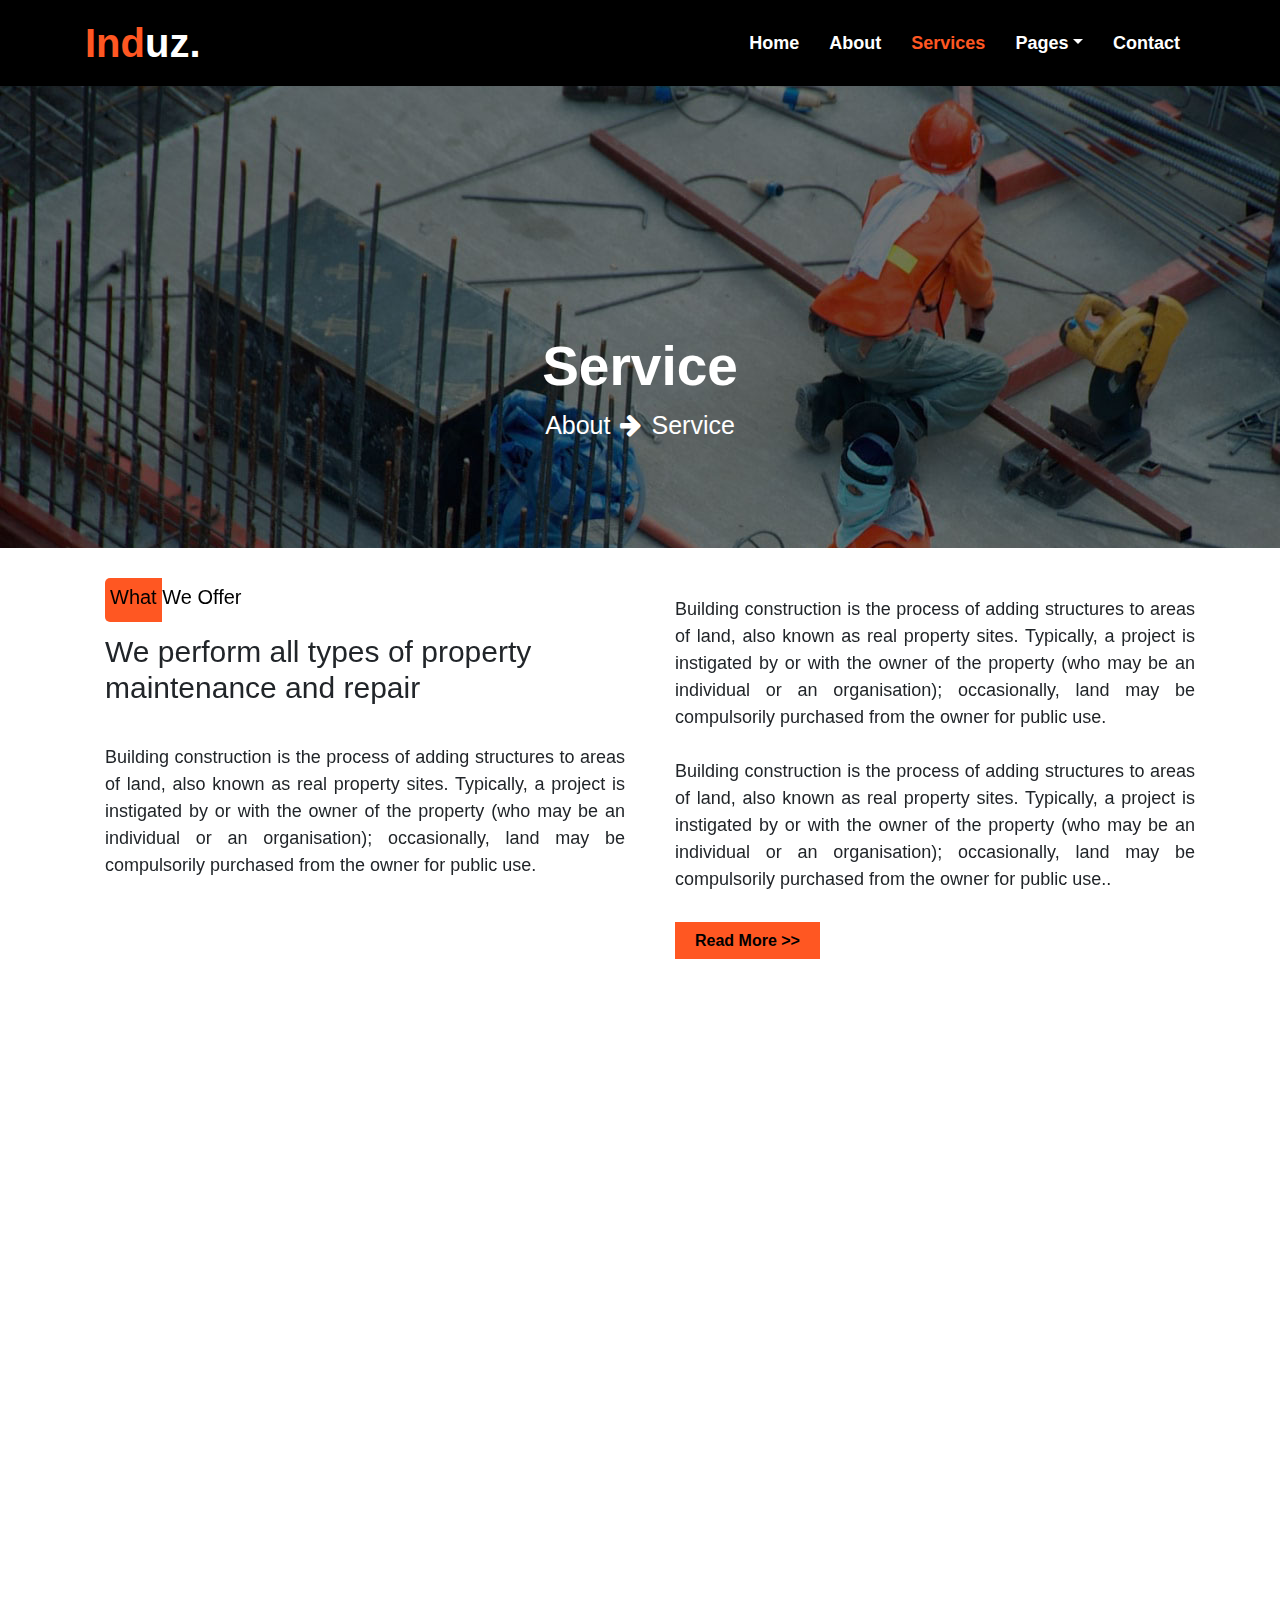
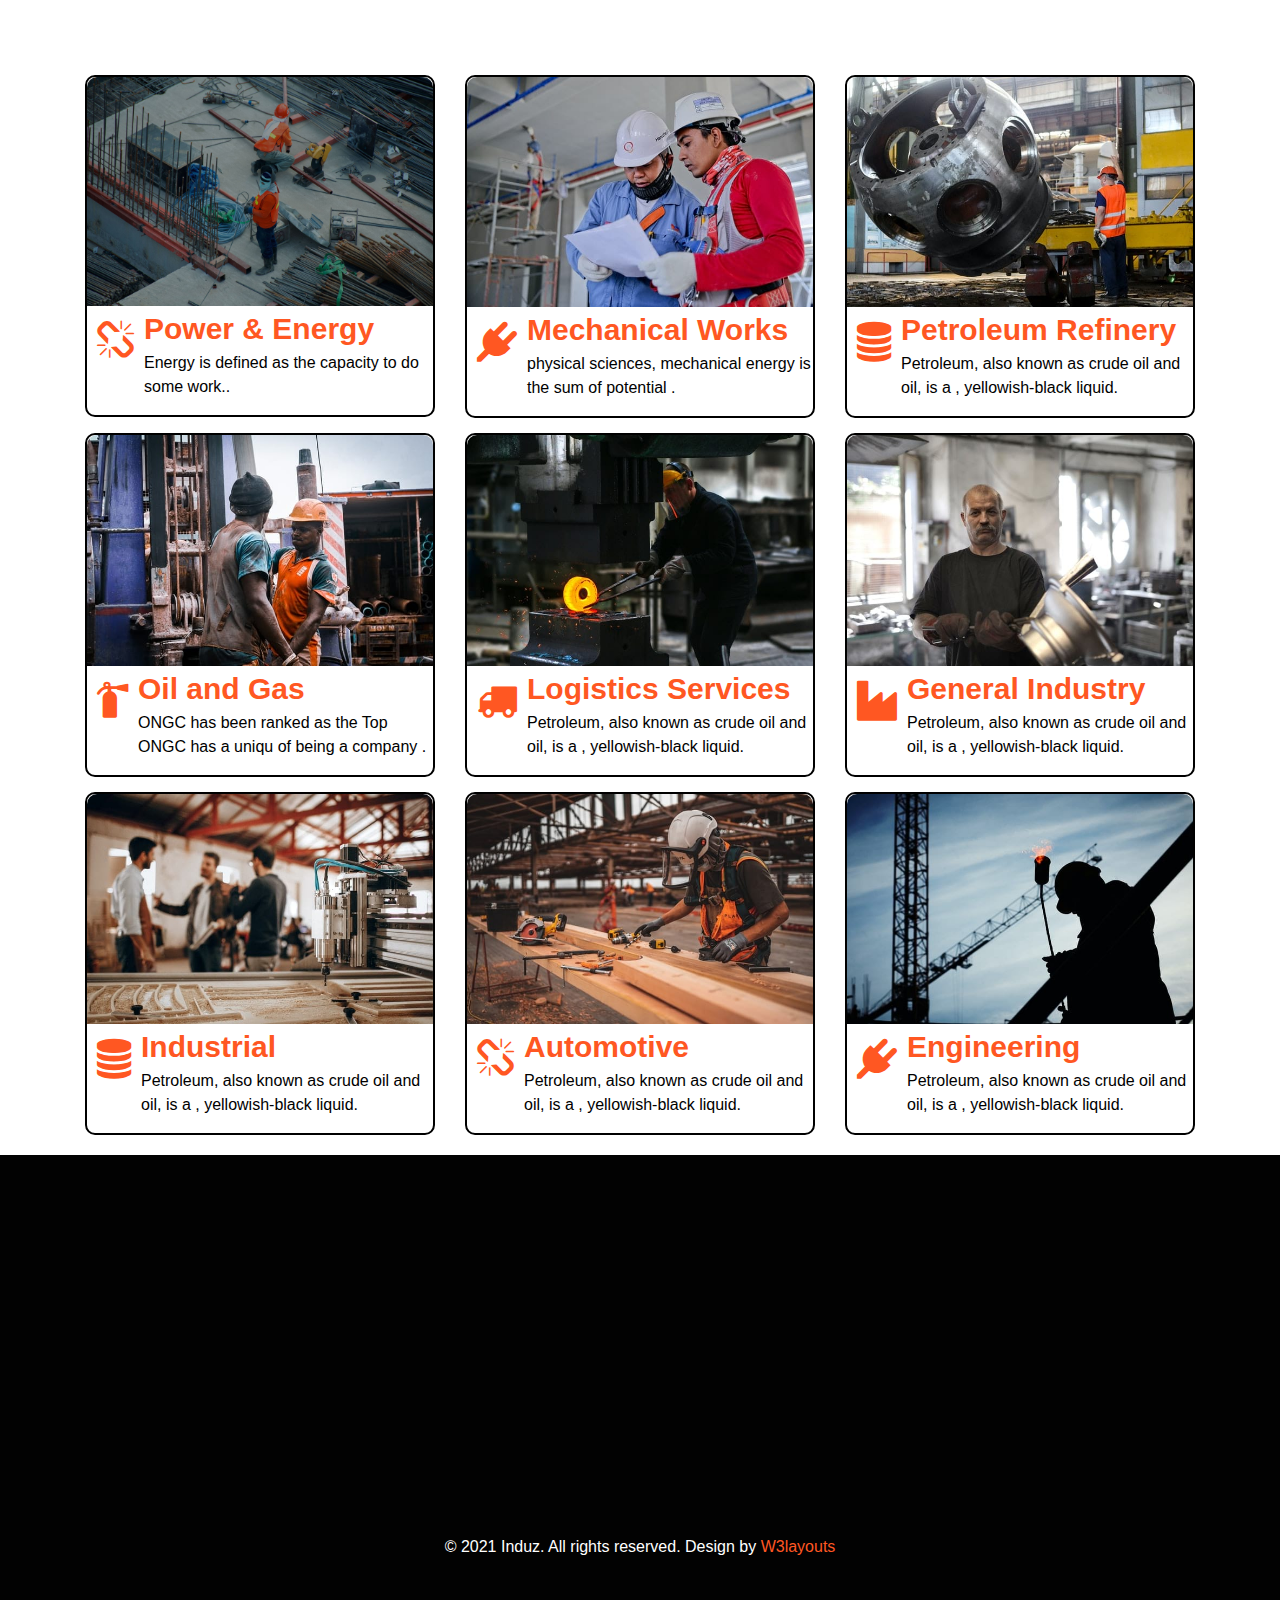
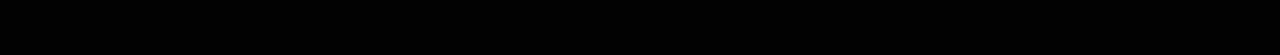
<file: service.html>
<!DOCTYPE html>
<html>
<head>
  
	<title>about</title>
	<link rel="stylesheet" type="text/css" href="css/style.css">
	<link rel="stylesheet" type="text/css" href="css/bootstrap.css">
  <link rel="stylesheet" href="https://cdnjs.cloudflare.com/ajax/libs/font-awesome/4.7.0/css/font-awesome.min.css">
  <link rel="shortcut icon" href="images/s1.png">
  <link href="https://unpkg.com/aos@2.3.1/dist/aos.css" rel="stylesheet">
   <meta name="viewport" content="width=device-width, initial-scale=1">
</head>
<body>
	
  <!-- nav -->

  <nav class="navbar fixed-top navbar-expand-sm navbar-dark  menu bgcolor">
    <div class="container">
      <div class="logo">
      <a class="navbar-brand" href="index.html"><span>Ind</span>uz.</a>
    </div>
      <button class="navbar-toggler" type="button" data-toggle="collapse" data-target="#navbarCollapse" aria-controls="navbarCollapse" aria-expanded="false" aria-label="Toggle navigation">
        <span class="navbar-toggler-icon"></span>
      </button>
      <div class="collapse navbar-collapse" id="navbarCollapse">
        <ul class="navbar-nav ml-auto">
          <li><a class="nav-link" href="index.html">Home</a></li>
          <li><a class="nav-link " href="about.html">About</a></li>
          <li><a class="nav-link active" href="Service.html">Services</a></li>
          <li class="nav-item dropdown">
            <a class="nav-link dropdown-toggle" href="https://getbootstrap.com" id="dropdown10" data-toggle="dropdown" aria-haspopup="true" aria-expanded="false">Pages</a>
            <div class="dropdown-menu" aria-labelledby="dropdown10">
              <a class="dropdown-item" href="blog.html">Blog Posts</a>
              <a class="dropdown-item" href="blogsingle.html">Blog Single</a>
              <a class="dropdown-item" href="#">Landing Single</a>
              <a class="dropdown-item" href="#">Blog Single</a>
              <a class="dropdown-item" href="#">Landing Single</a>
              <a class="dropdown-item" href="#">Blog Single</a>
              <a class="dropdown-item" href="#">Landing Single</a>
            </div>
          </li>
          <li><a class="nav-link" href="contact.html">Contact</a></li>
        </ul>
      </div>
    </div>
    </nav>
<!-- banner -->


<div class="banner mt-5" data-aos="fade-down" data-aos-duration="500">
    <h1>Service</h1>
    <p><a href="#">About</a><i class="fa fa-arrow-right"></i>Service</p>
</div>

      
       <div class="j">
       <div class="container">
         <div class="row">
             <div class="col-md-6" data-aos="fade-right" data-aos-duration="500">
               <div class="offer">
                <h4>What We Offer</h4>
                <h1>We perform all types of property maintenance and repair </h1>
                <p>Building construction is the process of adding structures to areas of land, also known as real property sites. Typically, a project is instigated by or with the owner of the property (who may be an individual or an organisation); occasionally, land may be compulsorily purchased from the owner for public use. </p>
             </div>
           </div>

           <div class="col-md-6 mt-5" data-aos="fade-left" data-aos-duration="500">
             <div class="offer1">
               <p>Building construction is the process of adding structures to areas of land, also known as real property sites. Typically, a project is instigated by or with the owner of the property (who may be an individual or an organisation); occasionally, land may be compulsorily purchased from the owner for public use.
<br>
<br>
Building construction is the process of adding structures to areas of land, also known as real property sites. Typically, a project is instigated by or with the owner of the property (who may be an individual or an organisation); occasionally, land may be compulsorily purchased from the owner for public use.. </p>

<a href="#">Read More >></a>
             </div>
           </div>
         </div>
       </div>
     </div>




     <div class="  product">
        <div class="container">
          <div class="row">
            <div class="col-md-3 col-xl-3" data-aos="flip-right" data-aos-duration="500">
              <div class="product1">
                <i class="fa fa-linode"></i>
                <h3>Integrity</h3>
                <p>Typically, a project is instigated by or with the owner of the property (who may be an individual or an organisation).</p>
              </div>
            </div>

            <div class="col-md-3" data-aos="flip-left" data-aos-duration="500">
              <div class="product1">
                <i class="fa fa-cogs"></i>
                <h3>Automation</h3>
                <p>Project is instigated by or with the owner of the property who may be an individual or an organisation.</p>
              </div>
            </div> 

          

            <div class="col-md-3" data-aos="flip-right" data-aos-duration="500">
              <div class="product1">
                <i class="fa fa-fire-extinguisher"></i>
                <h3>Tradition</h3>
                <p>Typically, a project is instigated by or with the owner of the property (who may be an individual or an organisation.</p>
              </div>
            </div>

            <div class="col-md-3" data-aos="flip-left" data-aos-duration="500">
              <div class="product1">
                <i class="fa fa-shield"></i>
                <h3>Safety</h3>
                <p>Project is instigated by or with the owner of the property (who may be an individual or an organisation.</p>
              </div>
            </div>
          </div>
        </div>
      </div>


        <div class="fe">
          <div class="container">
            <div class="row">
              <div class="col-md-12">
                  <div class="feature1" data-aos="fade-down" data-aos-duration="500">
                    <h4>Featured Services</h4>
                    <h1>Our Services</h1>
                    <p>Typically, a project is instigated by or with the owner of the property (who may be an individual or an organisation.</p>
                  </div>
                </div>
            </div>

            <div class="row">     <!-- row1 -->
              <div class="col-md-4">
                <div class="f1">
                  <div class="zoom">
                    <img src="images/g1.jpg" width="100%">
                  </div>
                 <i class="fa fa-chain-broken"></i>
                    <a href="#">Power & Energy </a>
                    <p>Energy is defined as the capacity to do some work.. </p>
                </div>
              </div>

              <div class="col-md-4">
                <div class="f1">
                  <div class="zoom">
                    <img src="images/g2.jpg" width="100%">
                  </div>
                  <i class="fa fa-plug"></i>
                    <a href="#">Mechanical Works  </a>
                    <p>physical sciences, mechanical energy is the sum of potential . </p>
                </div>
              </div>

              <div class="col-md-4">
                <div class="f1">
                  <div class="zoom">
                    <img src="images/g3.jpg" width="100%">
                  </div>
                  <i class="fa fa-database"></i>
                    <a href="#">Petroleum Refinery </a>
                    <p>Petroleum, also known as crude oil and oil, is a , yellowish-black liquid. </p>
                </div>
              </div>
            </div>

            <div class="row">   <!-- row2 -->
              <div class="col-md-4">
                <div class="f1">
                  <div class="zoom">
                    <img src="images/g4.jpg" width="100%">
                  </div>
                  <i class="fa fa-fire-extinguisher"></i>
                    <a href="#">Oil and Gas  </a>
                    <p>ONGC has been ranked as the Top ONGC has a uniqu of being a company . </p>
                </div>
              </div>

              <div class="col-md-4">
                <div class="f1">
                  <div class="zoom">
                    <img src="images/g5.jpg" width="100%">
                  </div>
                 <i class="fa fa-truck"></i>
                    <a href="#">Logistics Services  </a>
                    <p>Petroleum, also known as crude oil and oil, is a , yellowish-black liquid. </p>
                </div>
              </div>

              <div class="col-md-4">
                <div class="f1">
                  <div class="zoom">
                    <img src="images/g6.jpg" width="100%">
                  </div>
                  <i class="fa fa-industry"></i>
                    <a href="#">General Industry  </a>
                    <p>Petroleum, also known as crude oil and oil, is a , yellowish-black liquid. </p>
                </div>
              </div>
            </div>

            <div class="row">   <!-- row3 -->
              <div class="col-md-4">
                <div class="f1">
                  <div class="zoom">
                    <img src="images/g7.jpg" width="100%">
                  </div>
                  <i class="fa fa-database"></i>
                    <a href="#">Industrial  </a>
                    <p>Petroleum, also known as crude oil and oil, is a , yellowish-black liquid.</p>
                </div>
              </div>

              <div class="col-md-4">
                <div class="f1">
                  <div class="zoom">
                    <img src="images/g8.jpg" width="100%">
                  </div>
                  <i class="fa fa-chain-broken"></i>
                    <a href="#">Automotive  </a>
                    <p>Petroleum, also known as crude oil and oil, is a , yellowish-black liquid. </p>
                </div>
              </div>

              <div class="col-md-4">
                <div class="f1">
                  <div class="zoom">
                    <img src="images/g9.jpg" width="100%">
                  </div>
                  <i class="fa fa-plug"></i>
                    <a href="#">Engineering  </a>
                    <p>Petroleum, also known as crude oil and oil, is a , yellowish-black liquid.</p>
                </div>
              </div>
            </div>
          </div>
        </div>
        


    

<!-- footer -->

      <div class="footer">
        <div class="container">
          <div class="row">
            <div class="col-md-4 col-sm-4" data-aos="fade-down" data-aos-duration="500">
              <div class="footer1">
                <h3>Quick Contact</h3>
                <p>Building construction is the process of adding structures to areas of land, also known as real property sites. Typically, a project is instigated by or with the owner of the property (who may be an individual or an organisation); occasionally, land may be compulsorily purchased from the owner for public use.</p>

                <div class="social">
                  <ul>
                    <li><a href="https://www.facebook.com/" target="blank" title="facebook"><i class="fa fa-facebook"></i></a></li>
                    <li><a href="https://www.whatsapp.com/" target="blank" title="whatsapp"><i class="fa fa-whatsapp"></i></a></li>

                    <li><a href="https://www.instagram.com/" target="blank" title="instagram"><i class="fa fa-instagram"></i></a></li>

                    <li><a href="https://www.twitter.com/" target="blank" title="twitter"><i class="fa fa-twitter"></i></a></li>

                  </ul>
                </div>
              </div>
            </div>

            <div class="col-md-2" data-aos="fade-down" data-aos-duration="500">
              <div class="footer2">
                <h3>Quick Links</h3>
                <div class="social1">
                  <ul>
                <li><a href="index.html"><i class="fa fa-angle-double-right mr-2" aria-hidden="true"></i> Home</a>
                </li>
                <li><a href="about.html"><i class="fa fa-angle-double-right mr-2" aria-hidden="true"></i> About
                    us</a></li>
                <li><a href="service.html"><i class="fa fa-angle-double-right mr-2" aria-hidden="true"></i>
                    Services</a></li>
                <li><a href="blog.html"><i class="fa fa-angle-double-right mr-2" aria-hidden="true"></i> Blog
                    Posts</a></li>
                <li><a href="contact.html"><i class="fa fa-angle-double-right mr-2" aria-hidden="true"></i>
                    Contact</a></li>
              </ul>
                </div>
              </div>
            </div>

            <div class="col-md-3" data-aos="fade-down" data-aos-duration="500">
              <div class="footer2">
                <h3>Our Services</h3>
                <div class="social1">
                  <ul>
                <li><a href="#"><i class="fa fa-angle-double-right mr-2" aria-hidden="true"></i>Chemical Reserch</a>
                </li>
                <li><a href="#"><i class="fa fa-angle-double-right mr-2" aria-hidden="true"></i>  Construction Materials
                    us</a></li>
                <li><a href="#"><i class="fa fa-angle-double-right mr-2" aria-hidden="true"></i>
                    Agricultural Engineering</a></li>
                <li><a href="#"><i class="fa fa-angle-double-right mr-2" aria-hidden="true"></i>  Bridge Engineering</a></li>
                <li><a href="#"><i class="fa fa-angle-double-right mr-2" aria-hidden="true"></i>
                     Automotive & System</a></li>
              </ul>
                </div>
              </div>
            </div>

            <div class="col-md-3" data-aos="fade-down" data-aos-duration="500">
              <div class="footer2">
                <h3>Our Services</h3>
                <div class="social1">
                  <ul>
                <li><a href="#"><i class="fa fa-angle-double-right mr-2" aria-hidden="true"></i> Privacy policy</a>
                </li>
                <li><a href="#"><i class="fa fa-angle-double-right mr-2" aria-hidden="true"></i>   Support
                    us</a></li>
                <li><a href="#"><i class="fa fa-angle-double-right mr-2" aria-hidden="true"></i>
                    Terms & conditions</a></li>
                <li><a href="#"><i class="fa fa-angle-double-right mr-2" aria-hidden="true"></i>  License and uses</a></li>
                
              </ul>
                </div>
              </div>
            </div>
          </div>

           <p style="text-align: center; color: #fff; padding: 40px 0;" >© 2021 Induz. All rights reserved. Design by <a href="#" style="color: #ff5722;">W3layouts</a></p>
        </div>
      </div>
    

    <!-- bottom to top -->
  
  <a id="button"></a>

  
    
 

</body>
<script type="text/javascript" src="js/jquery-1.9.1.min.js"></script>
<script type="text/javascript" src="js/bootstrap.min.js"></script>

<script>
  // number count for stats, using jQuery animate

$('.counting').each(function() {
  var $this = $(this),
      countTo = $this.attr('data-count');
  
  $({ countNum: $this.text()}).animate({
    countNum: countTo
  },

  {

    duration: 3000,
    easing:'linear',
    step: function() {
      $this.text(Math.floor(this.countNum));
    },
    complete: function() {
      $this.text(this.countNum);
      //alert('finished');
    }

  });  
  

});
</script>


<script>
  $(document).ready(function(){
    pagenum = 1;
    function AutoRotate() {
       var myele = null;
       var allElements = document.getElementsByTagName('label');
       for (var i = 0, n = allElements.length; i < n; i++) {
         var myfor = allElements[i].getAttribute('for');
         if ((myfor !== null) && (myfor == ('slide_2_' + pagenum))) {
           allElements[i].click();
           break;
         }
       }
       if (pagenum == 4) {
         pagenum = 1;
       } else {
         pagenum++;
       }
    }
    setInterval(AutoRotate, 5000);
  });
</script>

<!-- bottom to top  -->
<script type="text/javascript">
  var btn = $('#button');

$(window).scroll(function() {
  if ($(window).scrollTop() > 300) {
    btn.addClass('show');
  } else {
    btn.removeClass('show');
  }
});

btn.on('click', function(e) {
  e.preventDefault();
  $('html, body').animate({scrollTop:0}, '300');
});


</script>
<!-- end -->
<!-- aos animation -->
<script src="https://unpkg.com/aos@2.3.1/dist/aos.js"></script>
<script>
  AOS.init();
</script>
<!-- end animation -->
</html>
</file>
<file: css/style.css>
*{
	margin: 0;
	padding: 0;
}

ul{
	list-style: none  !important;
}

a{
	text-decoration: none !important;
}

/*mediaquery*/

@media(max-width: 768px){

	body{
		width: 100%;
		height: auto;
		margin: 0 auto;


	}

	.menu {
    width: 100%;
    background: #0003 !important;
}


	/*nav{
		width: 100%;
		overflow: hidden;
	}*/
	/*.banner{
		width: 100%;
		background-size: 100% 100%;
		
	}*/

	.history{
		width: 100%;
		height: auto;
		overflow: hidden;
	}



	.team{
	width: 100%;
	min-height: 500px;
}



#button.show {
    opacity: 1;
    visibility: visible;
}



.blogi{
	width: 100%;
	min-height: 800px;
	overflow: hidden;
}

.blog1 {
	width: 100%;
	min-height: 60%;
	overflow: hidden;
}


.heading {
    width: 100%;
    min-height: 170px;
    overflow: hidden;
}
}

/*end of mediaquery*/


/*.bgColour {
    color: black;
    transition: all 1s;
    background-color: white;
    border-bottom: 1px solid lightgray;
}*/


#preloader{
	background: #fff url(../images/Walk.gif)no-repeat center;
	width: 100%;
	background-size: 8%;
	height: 100vh;
	position: fixed;
	z-index: 9999;
}


.navbar-toggler:not(:disabled):not(.disabled) {
    cursor: pointer;
    background: #ff5722;
}

.logo a{
	font-size:40px;
	font-weight: bold;
	transition: 0.5s;
}

.logo a span{
	color: #ff5722;
}

.logo a:hover{
	transform: translate(10px);
}

.menu {
    width: 100%;
    background: #000;
}


.menu ul li a{
	font-size:18px !important;
	color: #fff !important;
	padding: 0 15px !important;
	font-weight: bold; 

}

.menu ul li a:hover,.menu ul li a.active{
	color: #ff5722 !important;
}

.dropdown-item a{
	background: #000 !important;
	color: #000 !important;

}


.about{
	
	background: #f4f6f9;	
	margin:  -12% 0 0 0;
	z-index: +1111;
	padding: 30px 30px;
	border-radius: 10px;
	overflow: hidden;
	
	
	
}

.about1 h4{
	font-size: 20px;
	color: #000;
	position: relative;
	padding: 15px 0 15px 5px;
	z-index: 2;
}

.about1 h4:before{
	content: '';
	position: absolute;
	width: 8%;
	height: 45px;
	background: #ff5722;
	top: 15%;
	left: 0;
	z-index: -1111;
	border-radius: 5px 0 0 5px;
	
}

.about1 p{
	font-size: 20px;
	text-align: justify;
}

#myCarousel{
	z-index: -1111;
}

.about1 h2{
	font-weight: bold;
	padding: 10px 0
}

.about2 i{
	color: #ff5722;
	background: #F4F6F9;
	width: 65px;
	height: 65px;
	line-height: 65px;
	text-align: center;
	float: left;
	font-size: 25px;
	margin: 5px 10px 5px 5px;
	border-radius: 5px;
}

.about2 i:hover{
	background: #ff5722;
	color: #fff;
}

.ourstory{
	width: 100%;
	height: auto;
	float: left;
	background: #F4F6F9;
	padding: 20px 0 20px 0;
	overflow: hidden;
	

}

.our1{
	width: 100%;
	height: auto;
	position: relative;
	cursor: pointer;
	transition: 0.5s;
	overflow: hidden;
	display: inline-block;
	border-radius: 20px;
	
}
.our1 img{
	float: left;
	transition: 0.5s;
	
}

.our1 img:hover{
	transform: scale(1.1);
	
}

.our2 h4{
	font-size: 20px;
	color: #000;
	position: relative;
	padding: 15px 0 15px 5px;
	z-index: 2;
	margin: 22px 0 0 20px; 
}

.our2 h4:before{
	content: '';
	position: absolute;
	width: 12%;
	height: 44px;
	background: #ff5722;
	top: 15%;
	left: 0;
	z-index: -1111;
	border-radius: 5px 0 0 5px;
	
}


.our2 h2{
	padding: 10px 0 10px 20px;
}

.our2 p{
	padding: 0px 0 20px 20px;
	text-align: justify;
}

.our2 a{
	padding: 10px 20px;
	border: 2px solid #000;
	background: #F4F6F9;
	margin:10px 0 0  20px; 
	font-size: 15px;
	font-weight: bold;
	color: #000;
}

/*what*/
.what{
	width: 100%;
	height: auto;
	float: left;
	overflow: hidden;
}

.what1{
	overflow: hidden;
}

.what1 h4{
	font-size: 20px;
	color: #000;
	position: relative;
	padding: 15px 0 15px 5px;
	z-index: 2;
	margin: 22px 0 0 20px; 
}

.what1 h4:before{
	content: '';
	position: absolute;
	width: 12%;
	height: 44px;
	background: #ff5722;
	top: 15%;
	left: 0;
	z-index: -1111;
	border-radius: 5px 0 0 5px;
	
}

.what1 h2{
	padding: 10px 0 10px 20px;
}

.what1  p{
	padding: 0px 0 20px 20px;
	text-align: justify;
}

.what1  a{
	padding: 10px 20px;
	border: 2px solid #000;
	background: #F4F6F9;
	margin:10px 0 0  20px; 
	font-size: 15px;
	font-weight: bold;
	color: #000;
}

.what2{
	width: 100%;
	height: auto;
	float: left;
	overflow: hidden;
}
.what2.progress {
height: 10px;
margin-bottom: 20px;
overflow: hidden;
background-color: #f5f5f5;
border-radius: 4px;
-webkit-box-shadow: inset 0 1px 2px rgba(0,0,0,0.1);
box-shadow: inset 0 1px 2px rgba(0,0,0,0.1);
}
.progress {
background-image: -webkit-gradient(linear,left 0,left 100%,from(#ebebeb),to(#f5f5f5));
background-image: -webkit-linear-gradient(top,#ebebeb 0,#f5f5f5 100%);
background-image: -moz-linear-gradient(top,#ebebeb 0,#f5f5f5 100%);
background-image: linear-gradient(to bottom,#ebebeb 0,#f5f5f5 100%);
background-repeat: repeat-x;
filter: progid:DXImageTransform.Microsoft.gradient(startColorstr='#ffebebeb',endColorstr='#fff5f5f5',GradientType=0);
}
.what2 .progress {
height: 8px;
background-color: #000;
background-image: none;
box-shadow: none;
}
.what2 .progress-bar {
float: left;
width: 0;
height: 100%;
font-size: 12px;
line-height: 20px;
color: #000;
text-align: center;
background-color: #ffc93c;
-webkit-box-shadow: inset 0 -1px 0 rgba(0,0,0,0.15);
box-shadow: inset 0 -1px 0 rgba(0,0,0,0.15);
-webkit-transition: width .6s ease;
transition: width .6s ease;
}
.progress-bar {
background-image: -webkit-gradient(linear,left 0,left 100%,from(#428bca),to(#3071a9));
background-image: -webkit-linear-gradient(top,#428bca 0,#3071a9 100%);
background-image: -moz-linear-gradient(top,#428bca 0,#3071a9 100%);
background-image: linear-gradient(to bottom,#428bca 0,#3071a9 100%);
background-repeat: repeat-x;
filter: progid:DXImageTransform.Microsoft.gradient(startColorstr='#ff428bca',endColorstr='#ff3071a9',GradientType=0);
}
.progress-bar {
box-shadow: none;
border-radius: 3px;
background-color: #0090D9;
background-image: none;
-webkit-transition: all 1000ms cubic-bezier(0.785, 0.135, 0.150, 0.860);
-moz-transition: all 1000ms cubic-bezier(0.785, 0.135, 0.150, 0.860);
-ms-transition: all 1000ms cubic-bezier(0.785, 0.135, 0.150, 0.860);
-o-transition: all 1000ms cubic-bezier(0.785, 0.135, 0.150, 0.860);
transition: all 1000ms cubic-bezier(0.785, 0.135, 0.150, 0.860);
-webkit-transition-timing-function: cubic-bezier(0.785, 0.135, 0.150, 0.860);
-moz-transition-timing-function: cubic-bezier(0.785, 0.135, 0.150, 0.860);
-ms-transition-timing-function: cubic-bezier(0.785, 0.135, 0.150, 0.860);
-o-transition-timing-function: cubic-bezier(0.785, 0.135, 0.150, 0.860);
transition-timing-function: cubic-bezier(0.785, 0.135, 0.150, 0.860);
}
.progress-bar-success {
background-image: -webkit-gradient(linear,left 0,left 100%,from(#5cb85c),to(#449d44));
background-image: -webkit-linear-gradient(top,#5cb85c 0,#449d44 100%);
background-image: -moz-linear-gradient(top,#5cb85c 0,#449d44 100%);
background-image: linear-gradient(to bottom,#5cb85c 0,#449d44 100%);
background-repeat: repeat-x;
filter: progid:DXImageTransform.Microsoft.gradient(startColorstr='#ff5cb85c',endColorstr='#ff449d44',GradientType=0);
}
.progress-bar-success {
background-color: #0AA699;
background-image: none;
}
.progress-bar-info {
background-image: -webkit-gradient(linear,left 0,left 100%,from(#5bc0de),to(#31b0d5));
background-image: -webkit-linear-gradient(top,#5bc0de 0,#31b0d5 100%);
background-image: -moz-linear-gradient(top,#5bc0de 0,#31b0d5 100%);
background-image: linear-gradient(to bottom,#5bc0de 0,#31b0d5 100%);
background-repeat: repeat-x;
filter: progid:DXImageTransform.Microsoft.gradient(startColorstr='#ff5bc0de',endColorstr='#ff31b0d5',GradientType=0);
}
.progress-bar-info {
background-color: #0090D9;
background-image: none;
}
.progress-bar-warning {
background-image: -webkit-gradient(linear,left 0,left 100%,from(#f0ad4e),to(#ec971f));
background-image: -webkit-linear-gradient(top,#f0ad4e 0,#ec971f 100%);
background-image: -moz-linear-gradient(top,#f0ad4e 0,#ec971f 100%);
background-image: linear-gradient(to bottom,#f0ad4e 0,#ec971f 100%);
background-repeat: repeat-x;
filter: progid:DXImageTransform.Microsoft.gradient(startColorstr='#fff0ad4e',endColorstr='#ffec971f',GradientType=0);
}
.progress-bar-warning {
background-color: #FDD01C;
background-image: none;
}
.progress-bar-danger {
background-image: -webkit-gradient(linear,left 0,left 100%,from(#d9534f),to(#c9302c));
background-image: -webkit-linear-gradient(top,#d9534f 0,#c9302c 100%);
background-image: -moz-linear-gradient(top,#d9534f 0,#c9302c 100%);
background-image: linear-gradient(to bottom,#d9534f 0,#c9302c 100%);
background-repeat: repeat-x;
filter: progid:DXImageTransform.Microsoft.gradient(startColorstr='#ffd9534f',endColorstr='#ffc9302c',GradientType=0);
}
.progress-bar-danger {
background-color: #F35958;
background-image: none;
}

.what2{
	margin-left: 5px; 
	overflow: hidden;
}

.what2 label{
	font-size: 25px;
	font-weight: bold;
	padding: 10px 0 0 0 ;
}

.border{
	width: 100%;
	height: 10px;
	float: left;
	background: #f4f6f9 !important;
	outline: none;
}


/*product*/

.product i{
	font-size: 80px;
	color: #ff5722;
	margin: 30px 0 20px 0;
}

.product p{
	font-size: 18px !important;
	text-align: justify;
}

.product h3:hover{
	color: #ff5722;
}

/*info*/

.info{
	width: 100%;
	height: auto;
	float: left;
	background: #f4f6f9;
	padding: 10px 0 10px 0;
}

.info h4{
	font-size: 20px;
	color: #000;
	position: relative;
	padding: 15px 0 15px 5px;
	z-index: 2;
	margin: 22px 0 0 20px; 
}

.info h4:before{
	content: '';
	position: absolute;
	width: 11%;
	height: 44px;
	background: #ff5722;
	top: 15%;
	left: 0;
	z-index: -1111;
	border-radius: 5px 0 0 5px;
	
}

.info h2{
	padding: 10px 0 10px 20px;
}

.info p{
	font-size: 18px;
	padding: 0px 0 0px 20px;
	text-align: justify;
}

/*counter*/

section#counter-stats {
	display: flex;
	justify-content: center;
	margin-top: 100px;
}

.stats {
  text-align: center;
  font-size: 35px;
  font-weight: 700;
  font-family: 'Montserrat', sans-serif;
}

.stats .fa {
  color: #ff5722 ;
  font-size: 60px;
}

.stats h5{
	font-size: 18px;
}


.stats1 img{
	margin: 15px;
	border-radius: 10px 10px 10px 10px;
}


.more{
	width: 100%;
	min-height: 500px;
	float: left;
	background: url(../images/banner1.jpg)center;
	opacity: 1;
	background-size: cover;
	background-attachment: fixed;
}

.more h4{
	font-size: 20px;
	color: #000;
	position: relative;
	padding: 15px 0 15px 5px;
	z-index: 2;
	margin: 22px 0 0 20px; 
}

.more h4:before{
	content: '';
	position: absolute;
	width: 5%;
	height: 44px;
	background: #ff5722;
	top: 15%;
	left: 0;
	z-index: -1111;
	border-radius: 5px 0 0 5px;
	
}

.more h3{
	font-size: 35px;
	padding: 10px 0 10px 20px;
	color: #fff;
}

.more p{
	font-size: 18px;
	padding: 0px 0 0px 20px;
	text-align: justify;
	color: #fff;
}
.more ul li{
	float: left;
	margin: 35px 0 0 0 ;
}
.more a{
	border: 2px solid #fff;
	margin: 20px 0 0 20px;
	padding: 10px 15px;
	color: #fff;
	font-size: 20px;
	font-weight: bold;
}


.more a:hover{
	background:#ff5722;
}

.section{
	width: 100%;
	height: auto;
	float: left;
}

.textsection h4{
	font-size: 20px;
	color: #000;
	position: relative;
	padding: 15px 0 15px 5px;
	z-index: 2;
	margin: 22px 0 0 20px;
}

.textsection h4:before{
	content: '';
	position: absolute;
	width: 5%;
	height: 44px;
	background: #ff5722;
	top: 15%;
	left: 0;
	z-index: -1111;
	border-radius: 5px 0 0 5px;
	
}


.textsection h2{
	padding: 10px 0 0 20px;
}

.post1{
	text-align: justify;
	margin-top:5%;
}

.post1 img{
	border-radius: 10px 10px 0 0;
}
.post1 ul li {
	float: left;
	padding: 10px 12px;
	text-align: center;
}

.post1 ul li a{
	font-size: 20px;
	color: #000;
}

.post1 i{
	font-size: 20px;
	margin: 0 5px 0 0;
	color: #ff5722;
}

.newsletter{
	width: 100%;
	height: auto;
	float: left;
	background: url(../images/b1.jpg)no-repeat;
	text-align: center;
	background-attachment: fixed;
	overflow: hidden;
}

.newsletter h4{
	font-size: 20px;
	color: #000;
	position: relative;
	padding: 15px 0 15px 5px;
	z-index: 2;
	margin: 22px 0 0 20px;
}

.newsletter h4:before{
	content: '';
	position: absolute;
	width: 5%;
	height: 44px;
	background: #ff5722;
	top: 15%;
	left: 45%;
	z-index: -1111;
	border-radius: 5px 0 0 5px;
	
}

.newsletter h1{
	color: #fff;
}


.newsletter input{
	width: 344px;
	height: 60px;
	float: left;
	border-radius: 20px;
	outline: none;
	border: none;
}
form{
	float: left;
	margin-left: 20px;
}


.newsletter input{
	margin: 9px 5px;
}


.newsletter input[type="submit"]{
	background-color:  #ff5722;
	border: none;
}




/*testi*/

.test{
	width: 100%;
	height: auto;
	float: left;overflow: hidden;
}



.test h4{
	font-size: 20px;
	color: #000;
	position: relative;
	padding: 15px 0 15px 5px;
	z-index: 2;
	margin: 22px 0 0 20px;
	overflow: hidden;
}

.test h4:before{
	content: '';
	position: absolute;
	width: 15%;
	height: 44px;
	background: #ff5722;
	top: 15%;
	left: 0;
	z-index: -1111;
	border-radius: 5px 0 0 5px;
	
}

.test h2{
	padding: 10px 0 0 20px;
}

.test p{
	padding: 10px 0 0 20px;
}


#quote-carousel {
    padding: 0 10px 30px 10px;
    margin-top: 60px;
}
#quote-carousel .carousel-control {
    background: none;
    color: #CACACA;
    font-size: 2.3em;
    text-shadow: none;
    margin-top: 30px;
}
#quote-carousel .carousel-indicators {
    position: relative;
    right: 50%;
    top: auto;
    bottom: 0px;
    margin-top: 20px;
    margin-right: -19px;
}
#quote-carousel .carousel-indicators li {
    width: 50px;
    height: 50px;
    cursor: pointer;
    border: 1px solid #ccc;
    box-shadow: 0 0 5px rgba(0, 0, 0, 0.1);
    border-radius: 50%;
    opacity: 0.4;
    overflow: hidden;
    transition: all .4s ease-in;
    vertical-align: middle;
}
#quote-carousel .carousel-indicators .active {
    width: 128px;
    height: 128px;
    opacity: 1;
    transition: all .2s;
}
.item blockquote {
    border-left: none;
    margin: 0;
}
.item blockquote p:before {
    content: "\f10d";
    font-family: 'Fontawesome';
    float: left;
    margin-right: 10px;
}

/*testimoials*/

/* General Styling and Structure
--------------------------------------------------------------------------------*/

html {
  height: 100%;
}

body {
	width: 100%;
  color: #525252;
  font-size: 14px;
	font-family: 'Lato', Arial, sans-serif;
	font-weight: 400;
	line-height: 1;
  background: #f2f6f7;
  -webkit-font-smoothing: antialiased;
  -moz-font-smoothing: antialiased;
  -o-font-smoothing: antialiased;
}

/*** TestimonialS Slider - Free Weebly Widget by Baamboo Studio - Style 2 ***/
.testimonial_slider_2{
	width:100%;
	overflow:hidden;
	box-sizing:border-box;
	padding-bottom:30px;
}
.testimonial_slider_2 input {
	display: none;
}

.testimonial_slider_2 #slide_2_1:checked ~ .boo_inner { margin-left:0; }
.testimonial_slider_2 #slide_2_2:checked ~ .boo_inner { margin-left:-100%; }
.testimonial_slider_2 #slide_2_3:checked ~ .boo_inner { margin-left:-200%; }
.testimonial_slider_2 #slide_2_4:checked ~ .boo_inner { margin-left:-300%; }
.testimonial_slider_2 .boo_inner {
	width:400%;
	-webkit-transform: translateZ(0);
	-webkit-transition: all 800ms cubic-bezier(0.770, 0.000, 0.175, 1.000); 
	-moz-transition: all 800ms cubic-bezier(0.770, 0.000, 0.175, 1.000); 
    -ms-transition: all 800ms cubic-bezier(0.770, 0.000, 0.175, 1.000); 
    -o-transition: all 800ms cubic-bezier(0.770, 0.000, 0.175, 1.000); 
    transition: all 800ms cubic-bezier(0.770, 0.000, 0.175, 1.000); /* easeInOutQuart */

	-webkit-transition-timing-function: cubic-bezier(0.770, 0.000, 0.175, 1.000); 
	-moz-transition-timing-function: cubic-bezier(0.770, 0.000, 0.175, 1.000); 
    -ms-transition-timing-function: cubic-bezier(0.770, 0.000, 0.175, 1.000); 
    -o-transition-timing-function: cubic-bezier(0.770, 0.000, 0.175, 1.000); 
    transition-timing-function: cubic-bezier(0.770, 0.000, 0.175, 1.000); /* easeInOutQuart */
}
.testimonial_slider_2 .slide_content{
	width:25%;
	float:left;
}
.testimonial_slider_2 #controls {
	text-align:center;
}
.testimonial_slider_2 #controls label{
	width:8px;
	height:8px;
	margin:0 2px;
	display:inline-block;
	background:#999; /* Change controls background color */
	border-radius:4px;
	-moz-border-radius:4px;
	-webkit-border-radius:4px;
	left: 55px;
}
.testimonial_slider_2 #slide_2_1:checked ~ #controls label:nth-child(1), 
.testimonial_slider_2 #slide_2_2:checked ~ #controls label:nth-child(2), 
.testimonial_slider_2 #slide_2_3:checked ~ #controls label:nth-child(3), 
.testimonial_slider_2 #slide_2_4:checked ~ #controls label:nth-child(4){
	background:#000; /* Change controls background color when mouse click */
}
.testimonial_2 {
	font-size: 16px !important;
	color: #333; /* Change testimonial paragraph text color */
	padding: 30px 30px 23px;
}
.content_2 {
	position: relative;
	padding-left: 30px;
	margin-bottom: 30px;
}
.content_2:before,
.content_2:after {
	content: "";
	height: 15px;
	width: 19px;
	position: absolute;
}
.content_2:before {
	background: url(icon_testimonial_2_before.png) 0 0 no-repeat;
	left: 0;
}
.content_2:after {
	background: url(icon_testimonial_2_after.png) 0 0 no-repeat;
	margin: 5px 10px;
}
.testimonial_2 p {
	display: inline;
}
.author_2 {
	margin-left: 30px;
}
.author_2 h3 {
	color: #333; /* Change author text color */
	font-size:25px;
	font-weight: 600px;
	padding-left: 20px;
	line-height: 90px;
}
.author_2 h4 {
	color: #333; /* Change author text color */
	font-size: 12px;
	font-weight: 400;
	padding: 0 0 5px;
}
.author_2 h4 a {
	color: #999; /* Change company text link color */
	text-decoration: none;
	position: relative;
	padding-bottom: 1px;
	overflow: hidden;
	border-bottom: 1px solid;
}
.author_2 h4 a:after {
	background: #999; /* Change company border link background color */
	height: 1px;
	content: "";
	position: absolute;
	left: 0;
	bottom: -1px;
	width: 0;
	-o-transition: all .3s;
	-moz-transition: all .3s;
	-webkit-transition: all .3s;
	transition: all .3s;
}
.author_2 h4 a:hover {
	color: #000; /* Change company text link color when mouse over */
	border: none;
}
.author_2 h4 a:hover:after {
	border-color: #000;
	width: 100%;
}

.author_2 img{
	width: 100px;
	height: 100px;
	float: left;
	border-radius: 50%;
	margin-right: 20px;
}


/*footer*/

.footer{
	width: 100%;
	min-height:500px;
	float: left;
	background: #020202;
	padding-top: 15px;
	margin-top: 20px;
}


.footer1 h3{
	color: #fff;

	padding:25px 0 15px 10px;
}

.footer1 p{
	color: #fff;
	padding:5px 0 15px 10px;
}

.social ul li{
	float: left;
}

.social i{
	color: #ff5722;
	background: #fff;
	margin: 0 7px;
	width: 40px;
	height:40px;
	text-align: center;
	line-height: 40px;
	border-radius: 50%;
	font-size: 20px;
	transition: 0.5s;
}

.social i:hover{
	background: #ff5722;
	color: #fff;
}


.footer2 h3{
	color: #fff;
	padding:25px 0 15px 10px;
}
.social1 ul li{
	padding:5px 10px 5px 10px;
}

.social1 ul li a{
	
	color: #fff;
	font-size: 17px;

}

.social1 i{
	color: #ff5722;

}


/*about page*/


.banner{
	width: 100%;
	min-height: 500px;
	float: left;
	background: url(../images/banner2.jpg)no-repeat;
	text-align: center;
	transition: 0.5s;
	padding: 35px 0 0 0 !important;
}




.banner h1{
	padding-top: 250px;
	color: #fff;
	font-size: 55px;
	font-weight: bold;
}

.banner p{
	font-size: 25px;
	color: #fff;
}

.banner a{
	color: #fff;
}


/*history*/
.history{
	width: 100%;
	min-height: 600px;
	float: left;
}

.history h4{
	font-size: 20px;
	color: #000;
	position: relative;
	padding: 15px 0 15px 5px;
	z-index: 2;
	margin: 22px 0 0 20px; 
}

.history h4:before{
	content: '';
	position: absolute;
	width: 11%;
	height: 44px;
	background: #ff5722;
	top: 15%;
	left: 0;
	z-index: -1111;
	border-radius: 5px 0 0 5px;
	
}

.history h3{
	font-size: 25px;
	padding: 10px 0 10px 20px;
}

.history p{
	font-size: 18px;
	padding: 0px 0 20px 20px;
	text-align: justify;
}

.history a{
	background: #ff5722;
	color: #fff;
	margin: 10px 0 0 20px;
	padding: 10px 15px;
	font-size: 20px;
	font-weight: bold;
}

.history img{
	border-radius: 10px;
}


.section{
	width: 100%;
	min-height: 650px;
	float: left;
	background:#f4f6f9;
	
}

.sec1 {
	width: 100%;
	min-height: 632px;
	margin: 25px 0;
	background: url(../images/banner.jpg)center;
	border-radius: 10px 0 0 10px;
}

.sec1 h3{
	color: #fff;
	padding: 250px 10px 0px 10px;
	font-size: 35px;
}

.sec2 {
	width: 100%;
	min-height: 600px;
	margin: 25px 0;
	background: #fff;
	border-radius: 0 10px 10px 0;
	padding: 30px 15px;
}

.sec2 i{
	font-size: 40px;
	margin: 30px 20px 0 15px;
	float: left;
	color: #ff5722;
}

.sec2 a{
	font-size: 30px;
	color: #000;
}

.sec2 ul li{
	padding: 0 0 30px 0;
}

.head h4{
	font-size: 20px;
	color: #000;
	position: relative;
	padding: 15px 0 15px 5px;
	z-index: 2;
	margin: 22px 0 0 20px; 
}

.head h4:before{
	content: '';
	position: absolute;
	width: 5%;
	height: 44px;
	background: #ff5722;
	top: 15%;
	left: 0;
	z-index: -1111;
	border-radius: 5px 0 0 5px;
	
}

.head h1{
	font-size: 35px;
	padding: 10px 0 10px 20px;
	font-weight: bold;
}

.team{
	width: 100%;
	min-height: 500px;

}

.team1{
	text-align: center;
	overflow: hidden;
}

.team1 a{
	display: block;
	font-size: 25px;
	font-weight: bold;
	color: #000;

}

.team1 label{
	font-size: 20px;
	color: #ff5722;
}
.team1 img{
	position: relative;
	overflow: hidden;
}


.dropdown-menu{
	background: #000 !important; 
	color: #000 !important;
}


/*about page end*/

/*services pages*/


.offer h4{
	font-size: 20px;
	color: #000;
	position: relative;
	padding: 15px 0 15px 5px;
	z-index: 2;
	margin: 22px 0 0 20px; 
}

.offer h4:before{
	content: '';
	position: absolute;
	width: 11%;
	height: 44px;
	background: #ff5722;
	top: 15%;
	left: 0;
	z-index: -1111;
	border-radius: 5px 0 0 5px;
	
}

.offer h1{
	font-size: 30px;
	padding: 10px 0 30px 20px;
}

.offer p{
	font-size: 18px;
	padding: 0px 0 20px 20px;
	text-align: justify;
}

.offer1 p{
	font-size: 18px;
	padding: 0px 0 20px 20px;
	text-align: justify;
}

.offer1 a{
	background: #ff5722;
	margin: 0px 0 20px 20px;
	padding: 10px 20px;
	color: #000;
	font-weight: bold;
}
.feature{
	width: 100%;
	min-height: 700px;
	float: left;
	background: #f4f6f9;
	padding-bottom: 20px;
}

.feature1 h4{
	font-size: 20px;
	color: #000;
	position: relative;
	padding: 15px 0 15px 5px;
	z-index: 2;
	margin: 22px 0 0 20px; 
}

.feature1 h4:before{
	content: '';
	position: absolute;
	width: 11%;
	height: 44px;
	background: #ff5722;
	top: 15%;
	left: 0;
	z-index: -1111;
	border-radius: 5px 0 0 5px;
	
}

.feature1 h1{
	font-size: 35px;
	padding: 10px 0 10px 20px;
}

.feature1 p{
	font-size: 20px;
	padding: 0px 0 20px 20px;
	text-align: justify;
}

.f1{
	border: 2px solid #000;
	margin-top: 15px;
	border-radius: 10px;

}

.f1 img{
	border-radius: 10px 10px 0 0;
}

.f1 i{
	font-size: 40px;
	float: left;
	margin: 15px 10px;
	color: #ff5722;
}

.f1 a{
	font-size: 30px;
	font-weight: bold;
	color: #ff5722;
}

.f1 p{
	color: #000;
	font-size: 16px;
}


/*service end*/


/*contact*/
.contacts{
	width: 100%;
	height: auto;
	float: left;
	background: #f4f6f9;
	padding-bottom: 20px;
}


.contacts h4{
	font-size: 20px;
	color: #000;
	position: relative;
	padding: 15px 0 15px 5px;
	z-index: 2;
	margin: 22px 0 0 20px; 
}

.contacts h4:before{
	content: '';
	position: absolute;
	width: 11%;
	height: 44px;
	background: #ff5722;
	top: 15%;
	left: 0;
	z-index: -1111;
	border-radius: 5px 0 0 5px;
	
}

.contacts h1{
	font-size: 30px;
	padding: 10px 0 10px 20px;
}

.contacts p{
	font-size: 20px;
	padding: 0px 0 20px 20px;
	text-align: justify;
}

.c1{
	background: #fff;
	padding: 20px 10px 10px 30px ;
	box-shadow: 0 2px 5px;
	overflow: hidden;
}

.c1 label{
	display: block;
	font-size: 25px;
	font-weight: bold;

}

.c1 a{
	color: #000;
	font-size: 18px;
	float: left;
}


.c1 i{
	margin-left:75%;
	transform: rotate(-40deg);
	font-size:100px;
	
}



.contacts input{
	width: 100%;
	height: 60px;
	float: left;	
	border: none;
	box-shadow: 0 1px 5px;
	outline: none;
	border-radius: 5px;
}

.in textarea{
	width: 100%;
	height: 150px;
	float: left;
	border: #ff5722;
	box-shadow: 0 1px 5px;
	outline: #ff5722;
	border-radius: 5px;
}

.in input[type="submit"]{
	background: #ff5722;
	font-size: 25px;
	font-weight: bold;
}

.in frame{
	border:  2px solid #000;
}

.banner i{
	margin: 0 10px;
}

/*blog*/

.pagination-wrapper ul li{
	float: left;
	margin: 05px;
}



ul.page-pagination li span.current {
    display: block;
    padding: 10px 18px;
    color: #fff;
    border: 1px solid #ff5722;
    border-radius: 50px;
    font-weight: 700;
    background: #ff5722;
    /*transition: background-color .15s linear, color .15s linear;*/
    box-shadow: 0 25px 98px 0 rgba(19, 19, 19, 0.03);
}

ul.page-pagination li a.page-numbers:hover, ul.page-pagination li a.next:hover {
    background-color:#ff5722;
    color: #fff;
}
ul.page-pagination li a.page-numbers, ul.page-pagination li a.next {
    display: block;
    padding: 10px 18px;
    background-color: #fff;
    border: 1px solid #ff5722;
    border-radius: 50px;
    font-weight: 700;
    color: #000;
    transition: background-color .15s linear, color .15s linear;
    box-shadow: 0 25px 98px 0 rgba(19, 19, 19, 0.03);
}

/*blog single*/


.blog ul li{
	float: left;
	line-height: 70px;
}

.blog ul li label{
	line-height: 70px;
}


.blog img{
	border-radius: 50%;
	width: 70px;
	height: 70px;
}

.blog i{
	color: #ff5722;
	font-size: 25px;
}

.blog label{
	font-size: 20px;
}

.blog1 img{
	width: 100%;
	min-height: 60%;
	overflow: hidden;
}

.blog1 p{
	text-align: justify;
	font-size: 18px;
	padding-top: 20px;
}

.heading{
	width: 100%;
	min-height: 170px;
	float: left;
	display: block;
	background: #ff5722;
	padding: 10px 50px ;
	border-radius: 20px;

}

.heading p i{
	font-size: 28px;
	font-weight: bold;
	color: #fff;
}

.heading h5{
	padding: 0 0 10px 0;
}

.text-area h1{
	padding
}

.comment{
	width: 100%;
	height: auto;

}

.comment img{
	width: 130px;
	height: 130px;
	border-radius: 50%;
}


.comment1{
	width: 100%;
	mon-height:150px;
	float: left;
	background: #f4f6f9;
	padding: 20px 20px;
}

.comment1 h2{
	font-size: 18px;
	font-weight: bold;
}

.comment1 a{
	color: #ff5722;
}

.comment1 p{
	font-size: 15px;
}

.comment2{
	width: 100%;
	height:500px;
	float: left;
	background: #f4f6f9;
	padding: 20px 20px;
}

.comment2{
	width: 100%;
	min-height:500px;
	float: left;
	
}

.con textarea{
	width: 100%;
	height: 150px;
	background: #f4f6f9;
	outline: none;
	border: none;
}

.con input{
	width: 100%;
	min-height: 50px;
	background: #f4f6f9;
	outline: none;
	border: none;
}

.con input[type="submit"]{
	background: #ff5722;
}

/*bottom to top*/

#button {
  display: inline-block;
  background-color: #ff5722;
  width: 50px;
  height: 50px;
  text-align: center;
  border-radius: 50%;
  position: fixed;
  bottom: 30px;
  right: 30px;
  transition: background-color .3s, 
    opacity .5s, visibility .5s;
  opacity: 0;
  visibility: hidden;
  z-index: 1000;
}
#button::after {
  content: "\f077";
  font-family: FontAwesome;
  font-weight: normal;
  font-style: normal;
  font-size: 1em;
  line-height: 50px;
  color: #000;
}
#button:hover {
  cursor: pointer;
  background-color:#f4f6f9;
  
}
#button:active {
  background-color: #555;
}
#button.show {
  opacity: 1;
  visibility: visible;
}

.social1 ul li a:hover{
	color: #ff5722 ;
}

/*team figure caption*/


.it1 img{
	position: relative;
	text-align: center;
}
.it1 figure figcaption{
	position: absolute;
	background: #fff6;
	top: 0%;
	bottom: 25%;
	right: 5%;
	left: 5%;
	text-align: center;
	opacity: 0%;
	transition: 0.5s;
}
.it1:hover figure figcaption{

	opacity: 1;
}

.it1 figure figcaption .social{
	font-size: 25px;
	color: #fff;
	padding-top: 70%;
	transform:scale(1.1);
	transition: 0.5s;
	padding-left: 25px;
}

.it1:hover figure figcaption .social{
	transform: translate(0%);

}

.our4{
	position: relative;
	cursor: pointer;
	transition: 0.5s;
	overflow: hidden;
	display: inline-block;
	border-radius: 20px 20px 0 0;
	
}
.our4 img{
	float: left;
	transition: 0.5s;
	
}

.our4 img:hover{
	transform: scale(1.1);
	
}

.zoom{
	position: relative;
	cursor: pointer;
	transition: 0.5s;
	overflow: hidden;
	
}
.zoom img{
	float: left;
	transition: 0.5s;
	
}

.zoom img:hover{
	transform: scale(1.1);
	
}

.banner img:hover{
	transform: scale(1.1);
}

.blogi{
	width: 100%;
	min-height: 800px;
	overflow: hidden;
}



.product{
	width: 100%;
	min-height: 400px;
	
}

.product1{
	width: 100%;
	min-height: 400px;
	overflow: hidden;
}

.j{
	width: 100%;
	min-height: 500px;
	float: left;
	overflow: hidden;
}

.j p{
	width: 100%;
	height: auto;
	overflow: hidden;
}

.j button{
	width: 100%;
}

.sss{
	margin: 0 !important;
	padding: 0 !important;
}

.history img{
		width: 100%;
		height: auto;
		overflow: hidden;
	}


.leave{
	width: 100%;
	height: auto;
	float: left;
}

.blogsingle2{
	width: 100%;
	height: auto;
	float: left;
}

.blogsingle2 img{
	width: 70px ;
	height: 70px;
	border-radius: 50%;
}

.blogsingle2 ul li {
	float: left;
	padding: 20px 0 0 0;
	line-height: 70px;
}

.blogsingle3 img{
	width: 100%
}


.blogsingle3 p{
	text-align: justify;
	word-spacing: 2px;
	letter-spacing: 1px;
}

.blogcomment{
	width: 100%;
	height: auto;
	float: left;
}


.com{
	width: 100%;
	height: auto;
	float: left;
}

.com img{
	width: 100px ;
	height: 100px;
	float: left;
	border-radius: 50%;
}


.cot{
	width: 80%;
	height: auto;
	float: left;
	background: #f4f6f9;
	margin-left: 5%; 
}

.reply input{
	width: 100%;
	height: 150px;
	border: none;
	background: #F4F6F9;

}

.replay input{
	width: 100%;
	height: 50px;

}


.reply button{
	padding: 10px 25px;
	background: darkorange;

}

.reply a{
	font-weight: bold;
	color: #fff;
}



.f1{
	border: 2px solid #000;
	margin-top: 15px;
	border-radius: 10px;

}

.f1 img{
	border-radius: 10px 10px 0 0;
}

.f1 i{
	font-size: 40px;
	float: left;
	margin: 15px 10px;
	color: #ff5722;
}

.f1 a{
	font-size: 30px;
	font-weight: bold;
	color: #ff5722;
}

.f1 p{
	color: #000;
	font-size: 16px;
}
</file>
